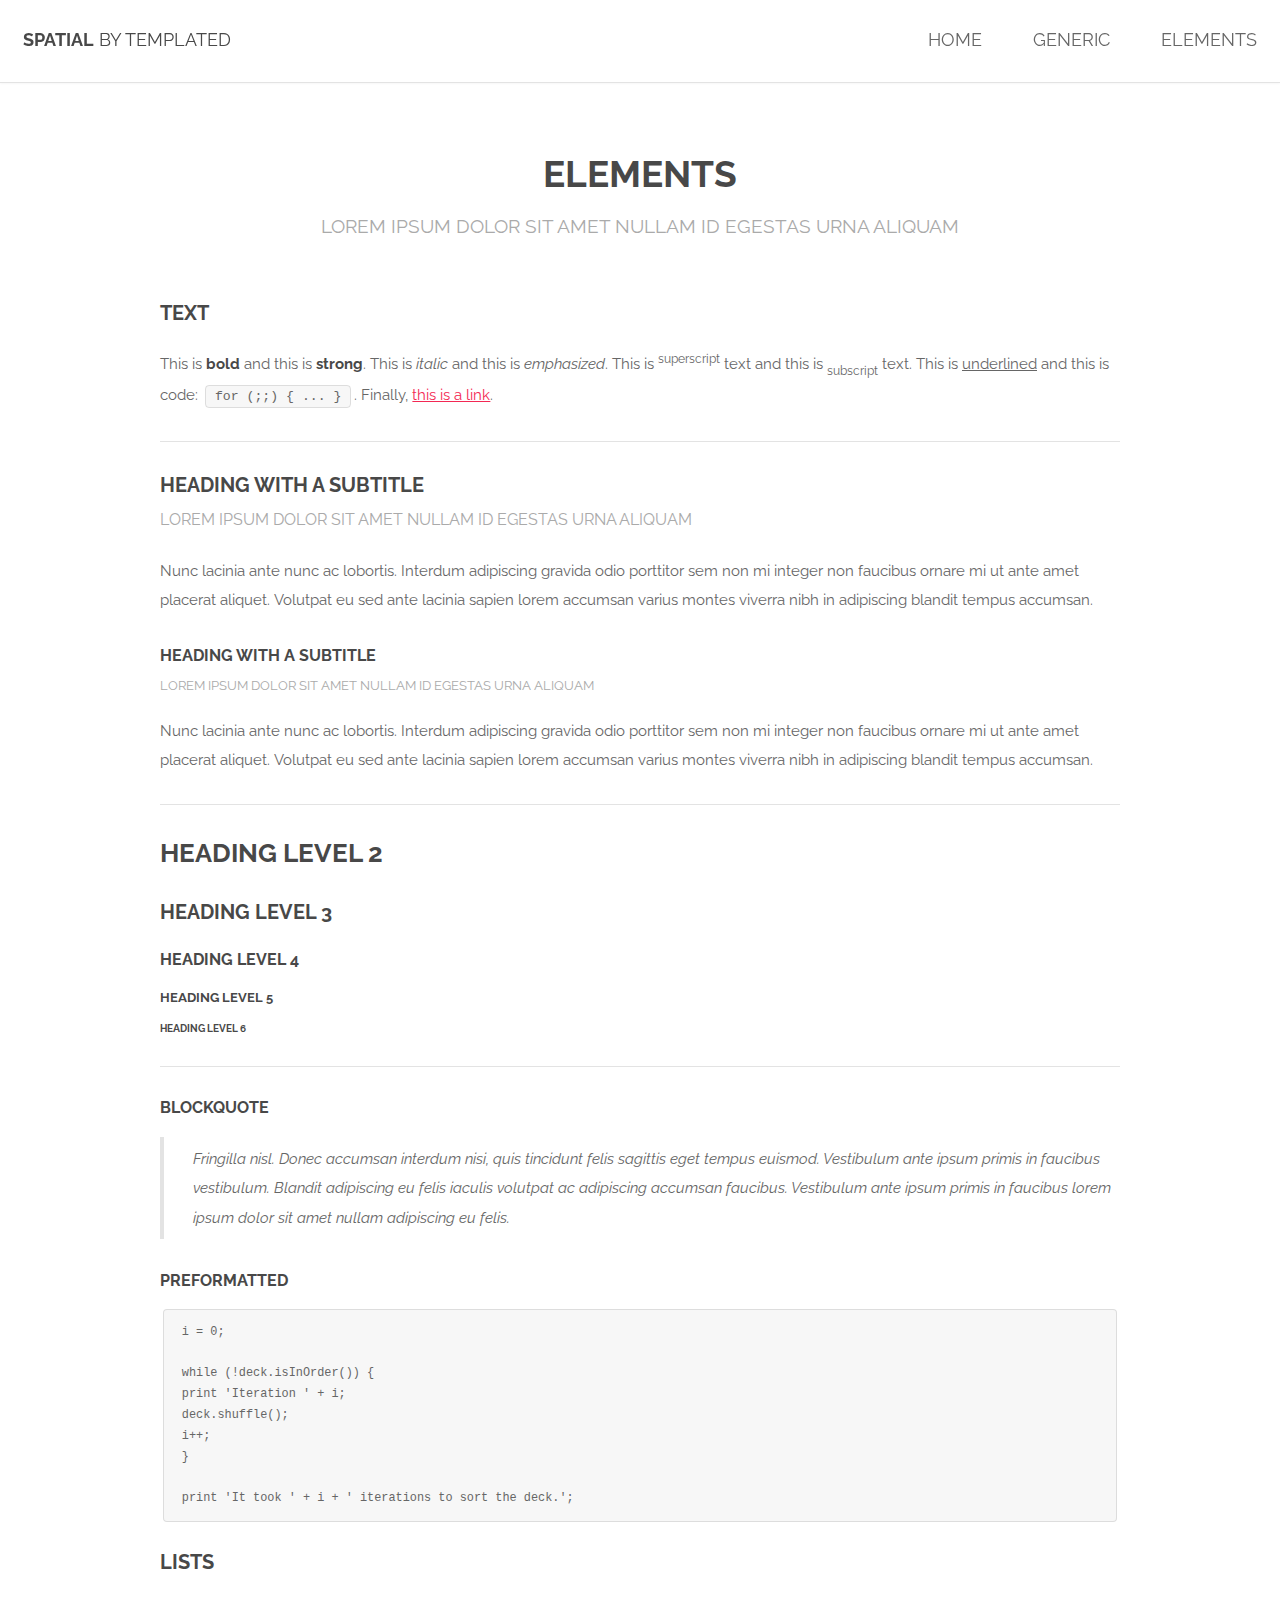
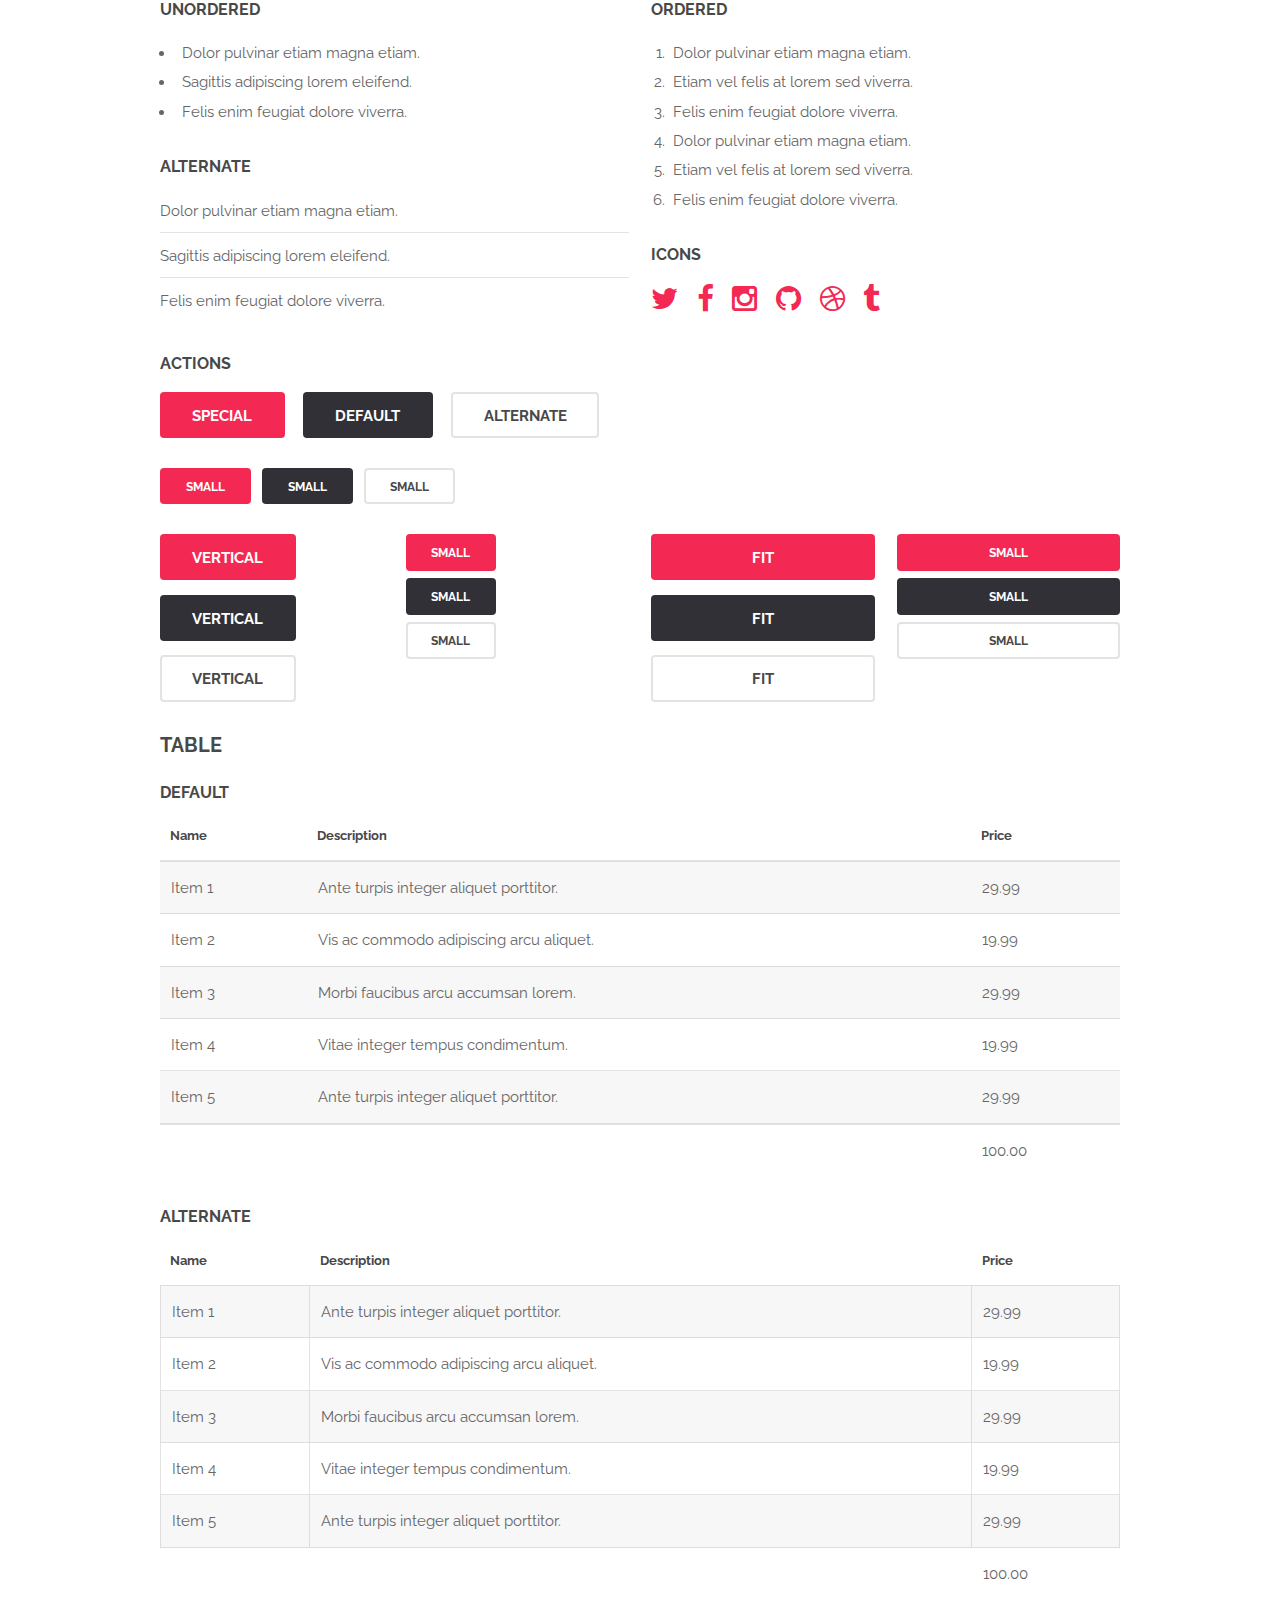
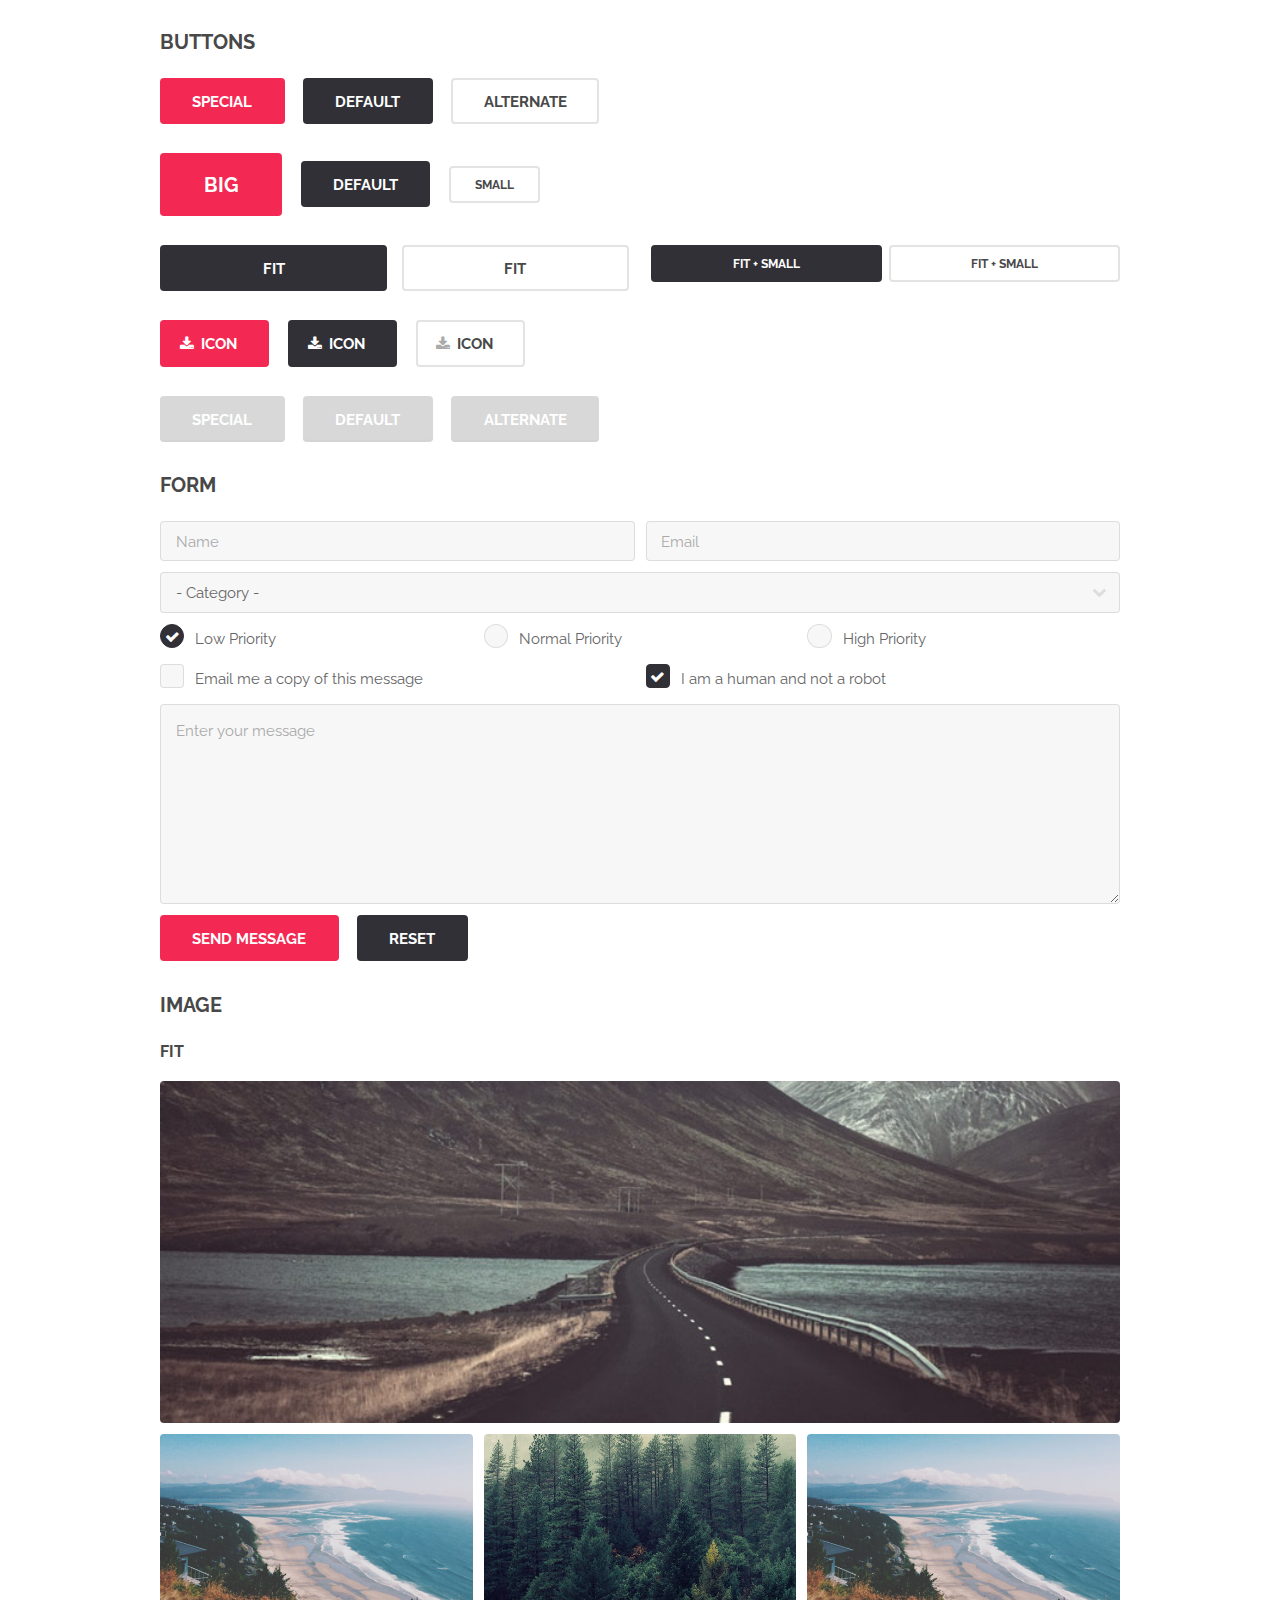
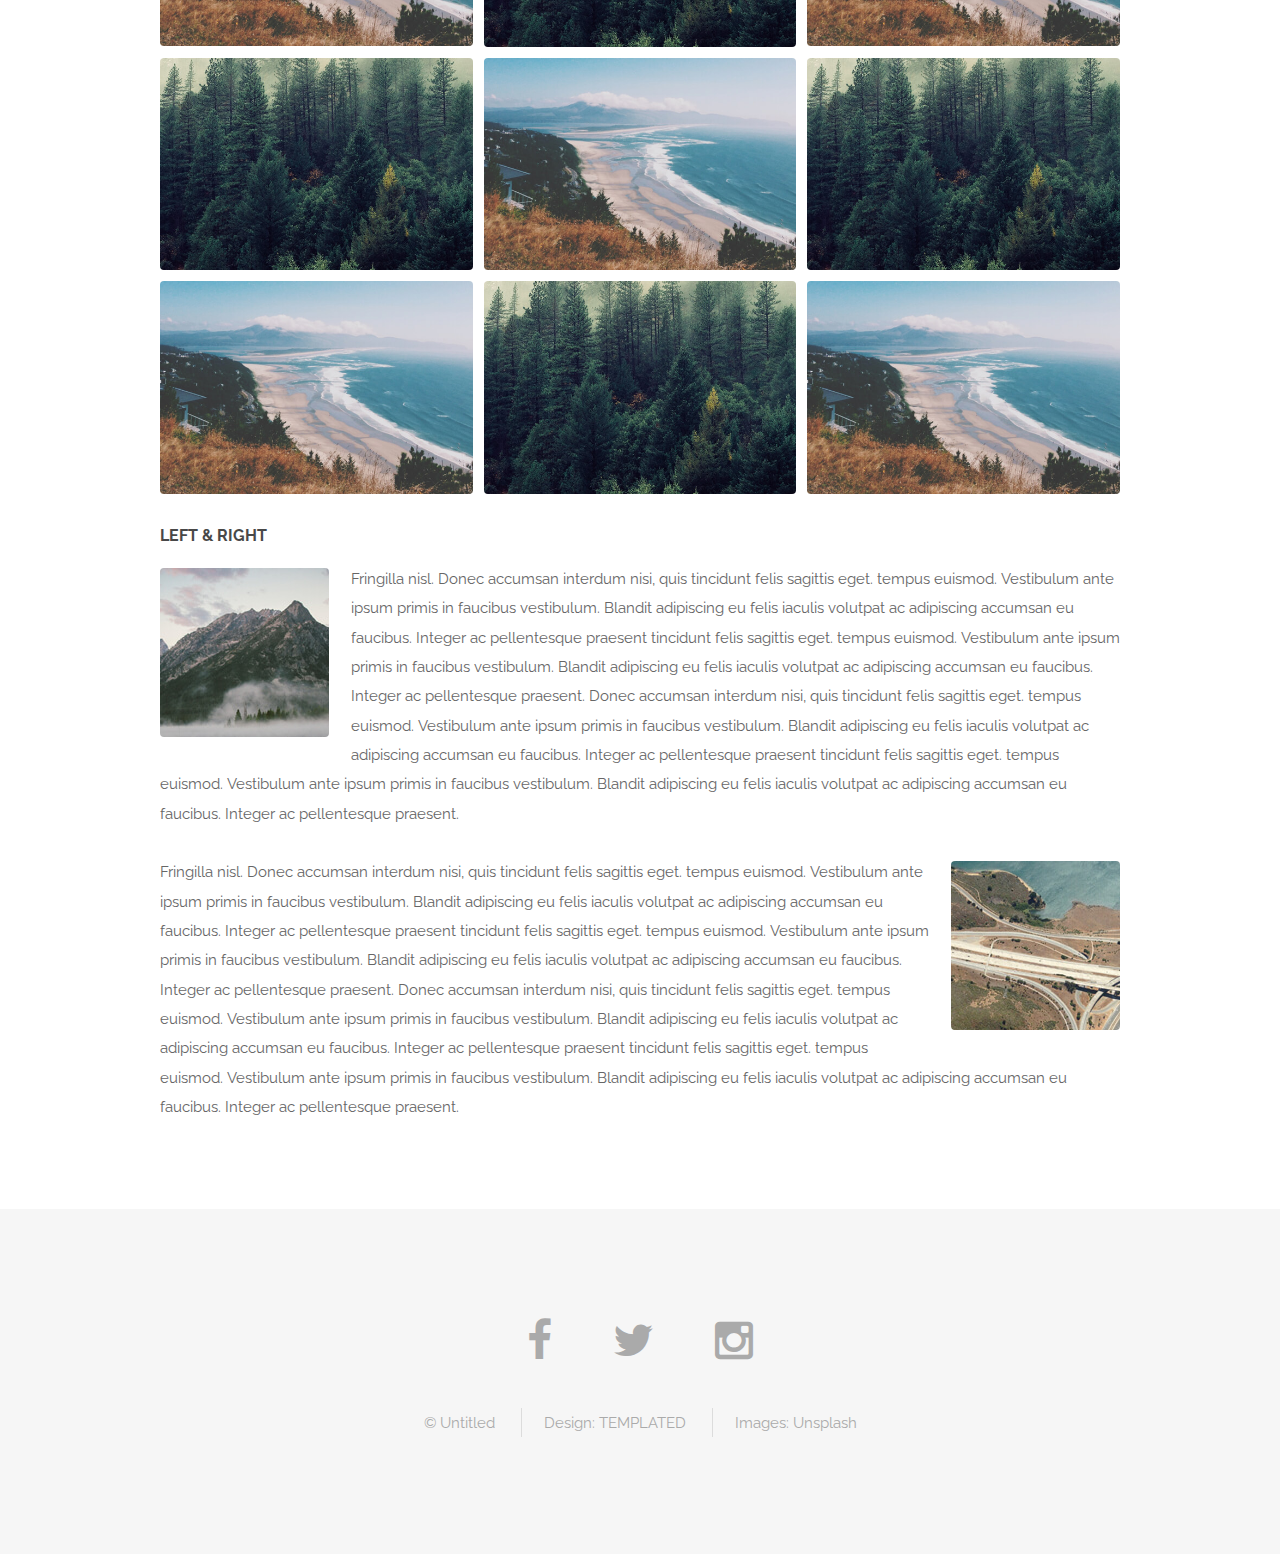
<file: elements.html>
<!DOCTYPE HTML>
<!--
	Spatial by TEMPLATED
	templated.co @templatedco
	Released for free under the Creative Commons Attribution 3.0 license (templated.co/license)
-->
<html>
	<head>
		<title>Elements - Spatial by TEMPLATED</title>
		<meta http-equiv="content-type" content="text/html; charset=utf-8" />
		<meta name="description" content="" />
		<meta name="keywords" content="" />
		<!--[if lte IE 8]><script src="js/html5shiv.js"></script><![endif]-->
		<script src="js/jquery.min.js"></script>
		<script src="js/skel.min.js"></script>
		<script src="js/skel-layers.min.js"></script>
		<script src="js/init.js"></script>
		<noscript>
			<link rel="stylesheet" href="css/skel.css" />
			<link rel="stylesheet" href="css/style.css" />
			<link rel="stylesheet" href="css/style-xlarge.css" />
		</noscript>
	</head>
	<body>

		<!-- Header -->
			<header id="header" class="skels-layers-fixed">
				<h1><strong><a href="index.html">Spatial</a></strong> by Templated</h1>
				<nav id="nav">
					<ul>
						<li><a href="index.html">Home</a></li>
						<li><a href="generic.html">Generic</a></li>
						<li><a href="elements.html">Elements</a></li>
					</ul>
				</nav>
			</header>

		<!-- Main -->
			<section id="main" class="wrapper">
				<div class="container">
					<header class="major special">
						<h2>Elements</h2>
						<p>Lorem ipsum dolor sit amet nullam id egestas urna aliquam</p>
					</header>

					<!-- Text -->
						<section>
							<h3>Text</h3>
							<p>This is <b>bold</b> and this is <strong>strong</strong>. This is <i>italic</i> and this is <em>emphasized</em>.
							This is <sup>superscript</sup> text and this is <sub>subscript</sub> text.
							This is <u>underlined</u> and this is code: <code>for (;;) { ... }</code>. Finally, <a href="#">this is a link</a>.</p>

							<hr />

							<header>
								<h3>Heading with a Subtitle</h3>
								<p>Lorem ipsum dolor sit amet nullam id egestas urna aliquam</p>
							</header>
							<p>Nunc lacinia ante nunc ac lobortis. Interdum adipiscing gravida odio porttitor sem non mi integer non faucibus ornare mi ut ante amet placerat aliquet. Volutpat eu sed ante lacinia sapien lorem accumsan varius montes viverra nibh in adipiscing blandit tempus accumsan.</p>
							<header>
								<h4>Heading with a Subtitle</h4>
								<p>Lorem ipsum dolor sit amet nullam id egestas urna aliquam</p>
							</header>
							<p>Nunc lacinia ante nunc ac lobortis. Interdum adipiscing gravida odio porttitor sem non mi integer non faucibus ornare mi ut ante amet placerat aliquet. Volutpat eu sed ante lacinia sapien lorem accumsan varius montes viverra nibh in adipiscing blandit tempus accumsan.</p>

							<hr />

							<h2>Heading Level 2</h2>
							<h3>Heading Level 3</h3>
							<h4>Heading Level 4</h4>
							<h5>Heading Level 5</h5>
							<h6>Heading Level 6</h6>

							<hr />

							<h4>Blockquote</h4>
							<blockquote>Fringilla nisl. Donec accumsan interdum nisi, quis tincidunt felis sagittis eget tempus euismod. Vestibulum ante ipsum primis in faucibus vestibulum. Blandit adipiscing eu felis iaculis volutpat ac adipiscing accumsan faucibus. Vestibulum ante ipsum primis in faucibus lorem ipsum dolor sit amet nullam adipiscing eu felis.</blockquote>

							<h4>Preformatted</h4>
							<pre><code>i = 0;

while (!deck.isInOrder()) {
print 'Iteration ' + i;
deck.shuffle();
i++;
}

print 'It took ' + i + ' iterations to sort the deck.';</code></pre>
						</section>

					<!-- Lists -->
						<section>
							<h3>Lists</h3>
							<div class="row">
								<div class="6u 12u$(xsmall)">

									<h4>Unordered</h4>
									<ul>
										<li>Dolor pulvinar etiam magna etiam.</li>
										<li>Sagittis adipiscing lorem eleifend.</li>
										<li>Felis enim feugiat dolore viverra.</li>
									</ul>

									<h4>Alternate</h4>
									<ul class="alt">
										<li>Dolor pulvinar etiam magna etiam.</li>
										<li>Sagittis adipiscing lorem eleifend.</li>
										<li>Felis enim feugiat dolore viverra.</li>
									</ul>

								</div>
								<div class="6u$ 12u$(xsmall)">

									<h4>Ordered</h4>
									<ol>
										<li>Dolor pulvinar etiam magna etiam.</li>
										<li>Etiam vel felis at lorem sed viverra.</li>
										<li>Felis enim feugiat dolore viverra.</li>
										<li>Dolor pulvinar etiam magna etiam.</li>
										<li>Etiam vel felis at lorem sed viverra.</li>
										<li>Felis enim feugiat dolore viverra.</li>
									</ol>

									<h4>Icons</h4>
									<ul class="icons">
										<li><a href="#" class="icon fa-twitter"><span class="label">Twitter</span></a></li>
										<li><a href="#" class="icon fa-facebook"><span class="label">Facebook</span></a></li>
										<li><a href="#" class="icon fa-instagram"><span class="label">Instagram</span></a></li>
										<li><a href="#" class="icon fa-github"><span class="label">Github</span></a></li>
										<li><a href="#" class="icon fa-dribbble"><span class="label">Dribbble</span></a></li>
										<li><a href="#" class="icon fa-tumblr"><span class="label">Tumblr</span></a></li>
									</ul>

								</div>
							</div>

							<h4>Actions</h4>
							<ul class="actions">
								<li><a href="#" class="button special">Special</a></li>
								<li><a href="#" class="button">Default</a></li>
								<li><a href="#" class="button alt">Alternate</a></li>
							</ul>
							<ul class="actions small">
								<li><a href="#" class="button special small">Small</a></li>
								<li><a href="#" class="button small">Small</a></li>
								<li><a href="#" class="button alt small">Small</a></li>
							</ul>
							<div class="row">
								<div class="3u 6u(small) 12u$(xsmall)">
									<ul class="actions vertical">
										<li><a href="#" class="button special">Vertical</a></li>
										<li><a href="#" class="button">Vertical</a></li>
										<li><a href="#" class="button alt">Vertical</a></li>
									</ul>
								</div>
								<div class="3u 6u$(small) 12u$(xsmall)">
									<ul class="actions vertical small">
										<li><a href="#" class="button special small">Small</a></li>
										<li><a href="#" class="button small">Small</a></li>
										<li><a href="#" class="button alt small">Small</a></li>
									</ul>
								</div>
								<div class="3u 6u(small) 12u$(xsmall)">
									<ul class="actions vertical">
										<li><a href="#" class="button special fit">Fit</a></li>
										<li><a href="#" class="button fit">Fit</a></li>
										<li><a href="#" class="button alt fit">Fit</a></li>
									</ul>
								</div>
								<div class="3u$ 6u$(small) 12u$(xsmall)">
									<ul class="actions vertical small">
										<li><a href="#" class="button special small fit">Small</a></li>
										<li><a href="#" class="button small fit">Small</a></li>
										<li><a href="#" class="button alt small fit">Small</a></li>
									</ul>
								</div>
							</div>
						</section>

					<!-- Table -->
						<section>
							<h3>Table</h3>
							<h4>Default</h4>
							<div class="table-wrapper">
								<table>
									<thead>
										<tr>
											<th>Name</th>
											<th>Description</th>
											<th>Price</th>
										</tr>
									</thead>
									<tbody>
										<tr>
											<td>Item 1</td>
											<td>Ante turpis integer aliquet porttitor.</td>
											<td>29.99</td>
										</tr>
										<tr>
											<td>Item 2</td>
											<td>Vis ac commodo adipiscing arcu aliquet.</td>
											<td>19.99</td>
										</tr>
										<tr>
											<td>Item 3</td>
											<td> Morbi faucibus arcu accumsan lorem.</td>
											<td>29.99</td>
										</tr>
										<tr>
											<td>Item 4</td>
											<td>Vitae integer tempus condimentum.</td>
											<td>19.99</td>
										</tr>
										<tr>
											<td>Item 5</td>
											<td>Ante turpis integer aliquet porttitor.</td>
											<td>29.99</td>
										</tr>
									</tbody>
									<tfoot>
										<tr>
											<td colspan="2"></td>
											<td>100.00</td>
										</tr>
									</tfoot>
								</table>
							</div>
							<h4>Alternate</h4>
							<div class="table-wrapper">
								<table class="alt">
									<thead>
										<tr>
											<th>Name</th>
											<th>Description</th>
											<th>Price</th>
										</tr>
									</thead>
									<tbody>
										<tr>
											<td>Item 1</td>
											<td>Ante turpis integer aliquet porttitor.</td>
											<td>29.99</td>
										</tr>
										<tr>
											<td>Item 2</td>
											<td>Vis ac commodo adipiscing arcu aliquet.</td>
											<td>19.99</td>
										</tr>
										<tr>
											<td>Item 3</td>
											<td> Morbi faucibus arcu accumsan lorem.</td>
											<td>29.99</td>
										</tr>
										<tr>
											<td>Item 4</td>
											<td>Vitae integer tempus condimentum.</td>
											<td>19.99</td>
										</tr>
										<tr>
											<td>Item 5</td>
											<td>Ante turpis integer aliquet porttitor.</td>
											<td>29.99</td>
										</tr>
									</tbody>
									<tfoot>
										<tr>
											<td colspan="2"></td>
											<td>100.00</td>
										</tr>
									</tfoot>
								</table>
							</div>
						</section>

					<!-- Buttons -->
						<section>
							<h3>Buttons</h3>
							<ul class="actions">
								<li><a href="#" class="button special">Special</a></li>
								<li><a href="#" class="button">Default</a></li>
								<li><a href="#" class="button alt">Alternate</a></li>
							</ul>
							<ul class="actions">
								<li><a href="#" class="button special big">Big</a></li>
								<li><a href="#" class="button">Default</a></li>
								<li><a href="#" class="button alt small">Small</a></li>
							</ul>
							<div class="row">
								<div class="6u 12u$(xsmall)">
									<ul class="actions fit">
										<li><a href="#" class="button fit">Fit</a></li>
										<li><a href="#" class="button alt fit">Fit</a></li>
									</ul>
								</div>
								<div class="6u$ 12u$(xsmall)">
									<ul class="actions fit small">
										<li><a href="#" class="button fit small">Fit + Small</a></li>
										<li><a href="#" class="button alt fit small">Fit + Small</a></li>
									</ul>
								</div>
							</div>
							<ul class="actions">
								<li><a href="#" class="button special icon fa-download">Icon</a></li>
								<li><a href="#" class="button icon fa-download">Icon</a></li>
								<li><a href="#" class="button alt icon fa-download">Icon</a></li>
							</ul>
							<ul class="actions">
								<li><span class="button special disabled">Special</span></li>
								<li><span class="button disabled">Default</span></li>
								<li><span class="button alt disabled">Alternate</span></li>
							</ul>
						</section>

					<!-- Form -->
						<section>
							<h3>Form</h3>
							<form method="post" action="#">
								<div class="row uniform 50%">
									<div class="6u 12u$(xsmall)">
										<input type="text" name="name" id="name" value="" placeholder="Name" />
									</div>
									<div class="6u$ 12u$(xsmall)">
										<input type="email" name="email" id="email" value="" placeholder="Email" />
									</div>
									<div class="12u$">
										<div class="select-wrapper">
											<select name="category" id="category">
												<option value="">- Category -</option>
												<option value="1">Manufacturing</option>
												<option value="1">Shipping</option>
												<option value="1">Administration</option>
												<option value="1">Human Resources</option>
											</select>
										</div>
									</div>
									<div class="4u 12u$(xsmall)">
										<input type="radio" id="priority-low" name="priority" checked>
										<label for="priority-low">Low Priority</label>
									</div>
									<div class="4u 12u$(xsmall)">
										<input type="radio" id="priority-normal" name="priority">
										<label for="priority-normal">Normal Priority</label>
									</div>
									<div class="4u$ 12u$(xsmall)">
										<input type="radio" id="priority-high" name="priority">
										<label for="priority-high">High Priority</label>
									</div>
									<div class="6u 12u$(small)">
										<input type="checkbox" id="copy" name="copy">
										<label for="copy">Email me a copy of this message</label>
									</div>
									<div class="6u$ 12u$(small)">
										<input type="checkbox" id="human" name="human" checked>
										<label for="human">I am a human and not a robot</label>
									</div>
									<div class="12u$">
										<textarea name="message" id="message" placeholder="Enter your message" rows="6"></textarea>
									</div>
									<div class="12u$">
										<ul class="actions">
											<li><input type="submit" value="Send Message" class="special" /></li>
											<li><input type="reset" value="Reset" /></li>
										</ul>
									</div>
								</div>
							</form>
						</section>

					<!-- Image -->
						<section>
							<h3>Image</h3>
							<h4>Fit</h4>
							<div class="box alt">
								<div class="row 50% uniform">
									<div class="12u$"><span class="image fit"><img src="images/pic01.jpg" alt="" /></span></div>
									<div class="4u"><span class="image fit"><img src="images/pic02.jpg" alt="" /></span></div>
									<div class="4u"><span class="image fit"><img src="images/pic03.jpg" alt="" /></span></div>
									<div class="4u$"><span class="image fit"><img src="images/pic02.jpg" alt="" /></span></div>
									<div class="4u"><span class="image fit"><img src="images/pic03.jpg" alt="" /></span></div>
									<div class="4u"><span class="image fit"><img src="images/pic02.jpg" alt="" /></span></div>
									<div class="4u$"><span class="image fit"><img src="images/pic03.jpg" alt="" /></span></div>
									<div class="4u"><span class="image fit"><img src="images/pic02.jpg" alt="" /></span></div>
									<div class="4u"><span class="image fit"><img src="images/pic03.jpg" alt="" /></span></div>
									<div class="4u$"><span class="image fit"><img src="images/pic02.jpg" alt="" /></span></div>
								</div>
							</div>

							<h4>Left &amp; Right</h4>
							<p><span class="image left"><img src="images/pic04.jpg" alt="" /></span>Fringilla nisl. Donec accumsan interdum nisi, quis tincidunt felis sagittis eget. tempus euismod. Vestibulum ante ipsum primis in faucibus vestibulum. Blandit adipiscing eu felis iaculis volutpat ac adipiscing accumsan eu faucibus. Integer ac pellentesque praesent tincidunt felis sagittis eget. tempus euismod. Vestibulum ante ipsum primis in faucibus vestibulum. Blandit adipiscing eu felis iaculis volutpat ac adipiscing accumsan eu faucibus. Integer ac pellentesque praesent. Donec accumsan interdum nisi, quis tincidunt felis sagittis eget. tempus euismod. Vestibulum ante ipsum primis in faucibus vestibulum. Blandit adipiscing eu felis iaculis volutpat ac adipiscing accumsan eu faucibus. Integer ac pellentesque praesent tincidunt felis sagittis eget. tempus euismod. Vestibulum ante ipsum primis in faucibus vestibulum. Blandit adipiscing eu felis iaculis volutpat ac adipiscing accumsan eu faucibus. Integer ac pellentesque praesent.</p>
							<p><span class="image right"><img src="images/pic05.jpg" alt="" /></span>Fringilla nisl. Donec accumsan interdum nisi, quis tincidunt felis sagittis eget. tempus euismod. Vestibulum ante ipsum primis in faucibus vestibulum. Blandit adipiscing eu felis iaculis volutpat ac adipiscing accumsan eu faucibus. Integer ac pellentesque praesent tincidunt felis sagittis eget. tempus euismod. Vestibulum ante ipsum primis in faucibus vestibulum. Blandit adipiscing eu felis iaculis volutpat ac adipiscing accumsan eu faucibus. Integer ac pellentesque praesent. Donec accumsan interdum nisi, quis tincidunt felis sagittis eget. tempus euismod. Vestibulum ante ipsum primis in faucibus vestibulum. Blandit adipiscing eu felis iaculis volutpat ac adipiscing accumsan eu faucibus. Integer ac pellentesque praesent tincidunt felis sagittis eget. tempus euismod. Vestibulum ante ipsum primis in faucibus vestibulum. Blandit adipiscing eu felis iaculis volutpat ac adipiscing accumsan eu faucibus. Integer ac pellentesque praesent.</p>
						</section>

				</div>
			</section>

		<!-- Footer -->
			<footer id="footer">
				<div class="container">
					<ul class="icons">
						<li><a href="#" class="icon fa-facebook"></a></li>
						<li><a href="#" class="icon fa-twitter"></a></li>
						<li><a href="#" class="icon fa-instagram"></a></li>
					</ul>
					<ul class="copyright">
						<li>&copy; Untitled</li>
						<li>Design: <a href="http://templated.co">TEMPLATED</a></li>
						<li>Images: <a href="http://unsplash.com">Unsplash</a></li>
					</ul>
				</div>
			</footer>

	</body>
</html>
</file>
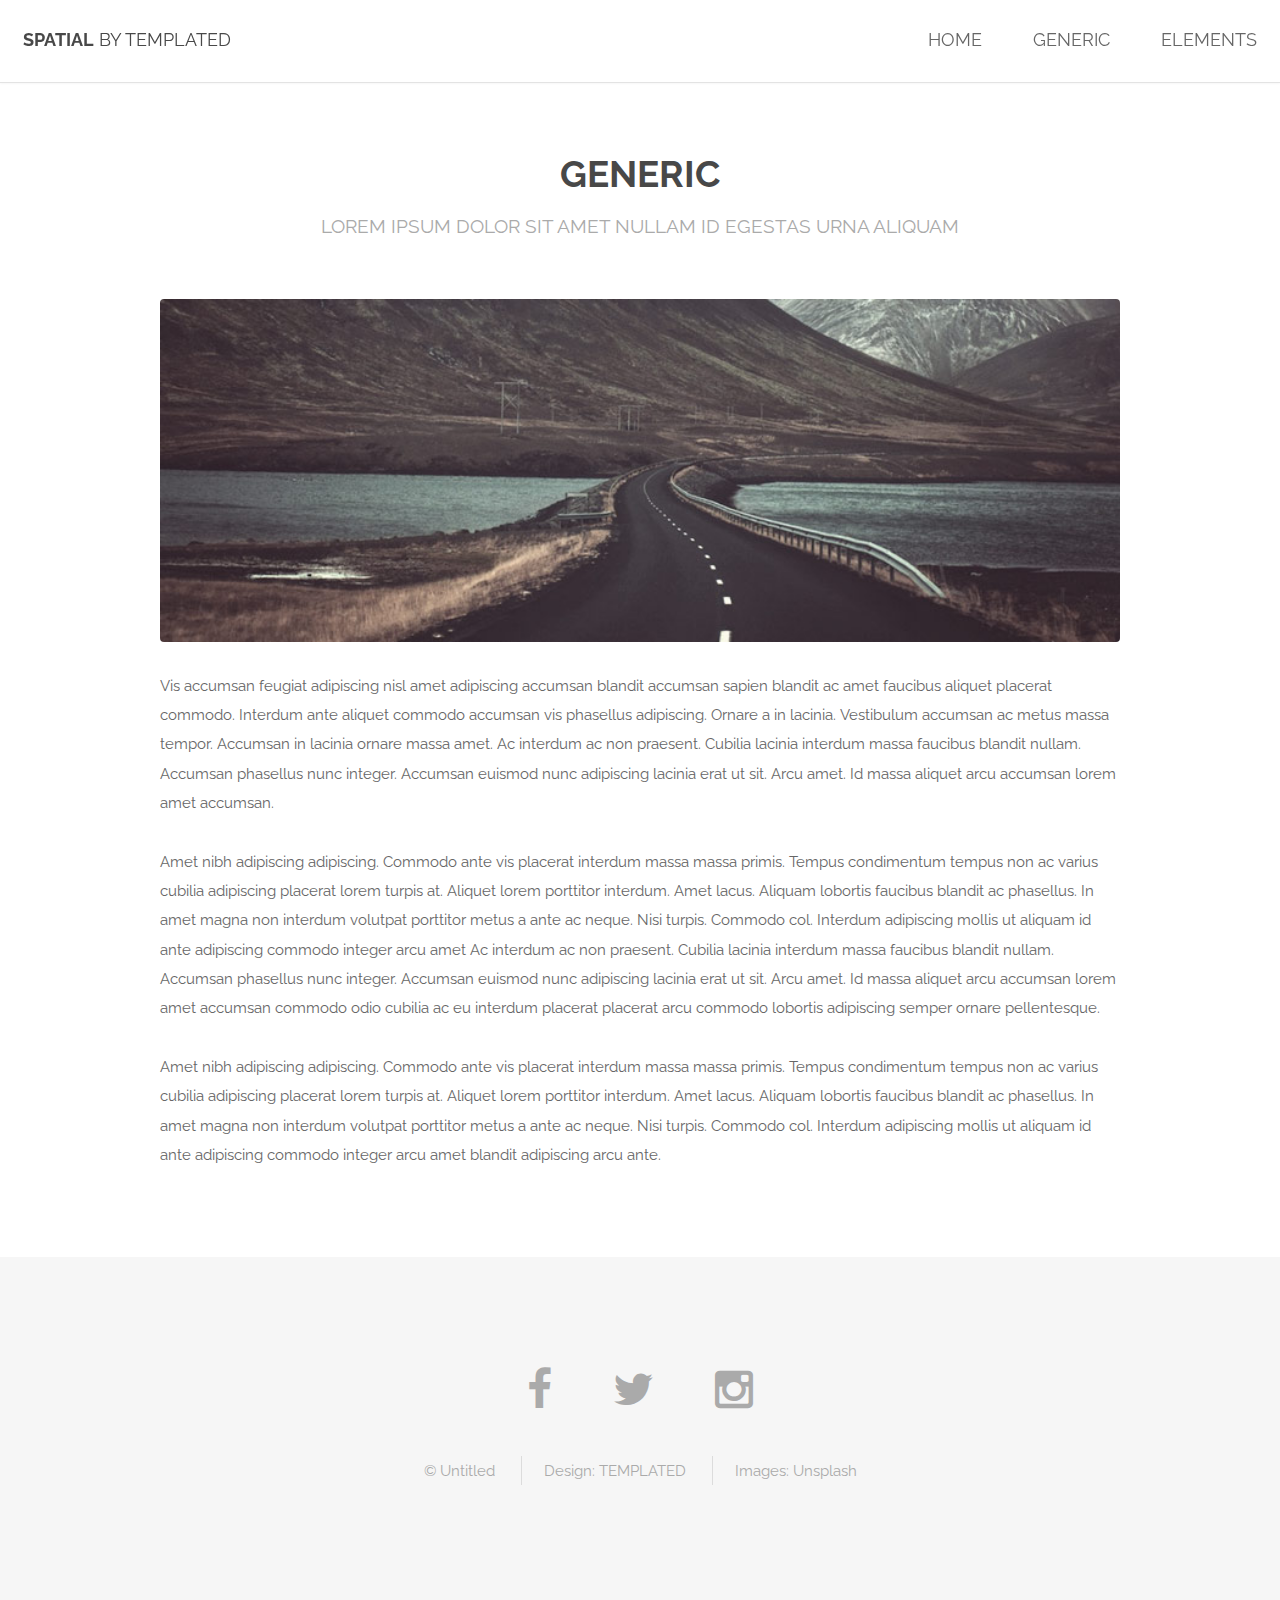
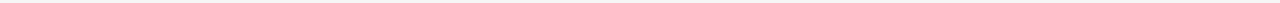
<file: generic.html>
<!DOCTYPE HTML>
<!--
	Spatial by TEMPLATED
	templated.co @templatedco
	Released for free under the Creative Commons Attribution 3.0 license (templated.co/license)
-->
<html>
	<head>
		<title>Generic - Spatial by TEMPLATED</title>
		<meta http-equiv="content-type" content="text/html; charset=utf-8" />
		<meta name="description" content="" />
		<meta name="keywords" content="" />
		<!--[if lte IE 8]><script src="js/html5shiv.js"></script><![endif]-->
		<script src="js/jquery.min.js"></script>
		<script src="js/skel.min.js"></script>
		<script src="js/skel-layers.min.js"></script>
		<script src="js/init.js"></script>
		<noscript>
			<link rel="stylesheet" href="css/skel.css" />
			<link rel="stylesheet" href="css/style.css" />
			<link rel="stylesheet" href="css/style-xlarge.css" />
		</noscript>
	</head>
	<body>

		<!-- Header -->
			<header id="header">
				<h1><strong><a href="index.html">Spatial</a></strong> by Templated</h1>
				<nav id="nav">
					<ul>
						<li><a href="index.html">Home</a></li>
						<li><a href="generic.html">Generic</a></li>
						<li><a href="elements.html">Elements</a></li>
					</ul>
				</nav>
			</header>

		<!-- Main -->
			<section id="main" class="wrapper">
				<div class="container">

					<header class="major special">
						<h2>Generic</h2>
						<p>Lorem ipsum dolor sit amet nullam id egestas urna aliquam</p>
					</header>

					<a href="#" class="image fit"><img src="images/pic01.jpg" alt="" /></a>
					<p>Vis accumsan feugiat adipiscing nisl amet adipiscing accumsan blandit accumsan sapien blandit ac amet faucibus aliquet placerat commodo. Interdum ante aliquet commodo accumsan vis phasellus adipiscing. Ornare a in lacinia. Vestibulum accumsan ac metus massa tempor. Accumsan in lacinia ornare massa amet. Ac interdum ac non praesent. Cubilia lacinia interdum massa faucibus blandit nullam. Accumsan phasellus nunc integer. Accumsan euismod nunc adipiscing lacinia erat ut sit. Arcu amet. Id massa aliquet arcu accumsan lorem amet accumsan.</p>
					<p>Amet nibh adipiscing adipiscing. Commodo ante vis placerat interdum massa massa primis. Tempus condimentum tempus non ac varius cubilia adipiscing placerat lorem turpis at. Aliquet lorem porttitor interdum. Amet lacus. Aliquam lobortis faucibus blandit ac phasellus. In amet magna non interdum volutpat porttitor metus a ante ac neque. Nisi turpis. Commodo col. Interdum adipiscing mollis ut aliquam id ante adipiscing commodo integer arcu amet Ac interdum ac non praesent. Cubilia lacinia interdum massa faucibus blandit nullam. Accumsan phasellus nunc integer. Accumsan euismod nunc adipiscing lacinia erat ut sit. Arcu amet. Id massa aliquet arcu accumsan lorem amet accumsan commodo odio cubilia ac eu interdum placerat placerat arcu commodo lobortis adipiscing semper ornare pellentesque.</p>
					<p>Amet nibh adipiscing adipiscing. Commodo ante vis placerat interdum massa massa primis. Tempus condimentum tempus non ac varius cubilia adipiscing placerat lorem turpis at. Aliquet lorem porttitor interdum. Amet lacus. Aliquam lobortis faucibus blandit ac phasellus. In amet magna non interdum volutpat porttitor metus a ante ac neque. Nisi turpis. Commodo col. Interdum adipiscing mollis ut aliquam id ante adipiscing commodo integer arcu amet blandit adipiscing arcu ante.</p>

				</div>
			</section>

		<!-- Footer -->
			<footer id="footer">
				<div class="container">
					<ul class="icons">
						<li><a href="#" class="icon fa-facebook"></a></li>
						<li><a href="#" class="icon fa-twitter"></a></li>
						<li><a href="#" class="icon fa-instagram"></a></li>
					</ul>
					<ul class="copyright">
						<li>&copy; Untitled</li>
						<li>Design: <a href="http://templated.co">TEMPLATED</a></li>
						<li>Images: <a href="http://unsplash.com">Unsplash</a></li>
					</ul>
				</div>
			</footer>

	</body>
</html>
</file>
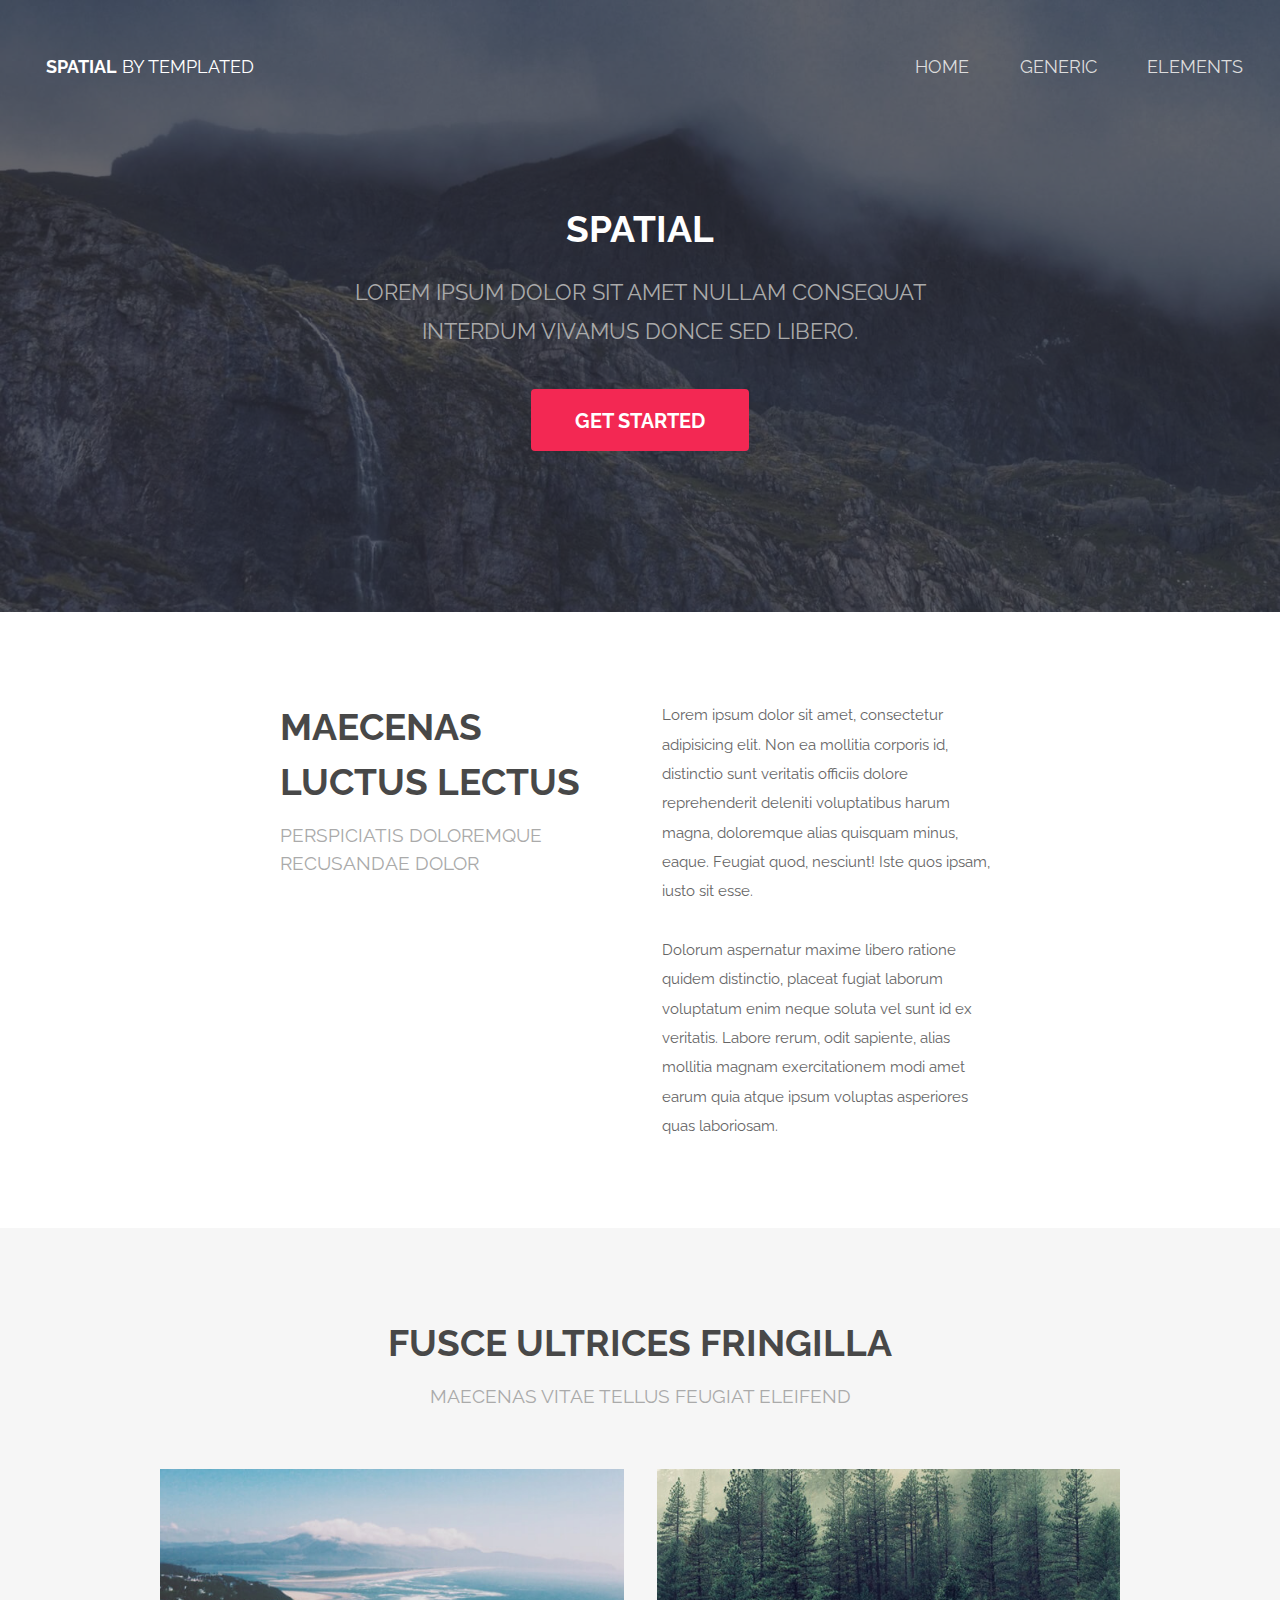
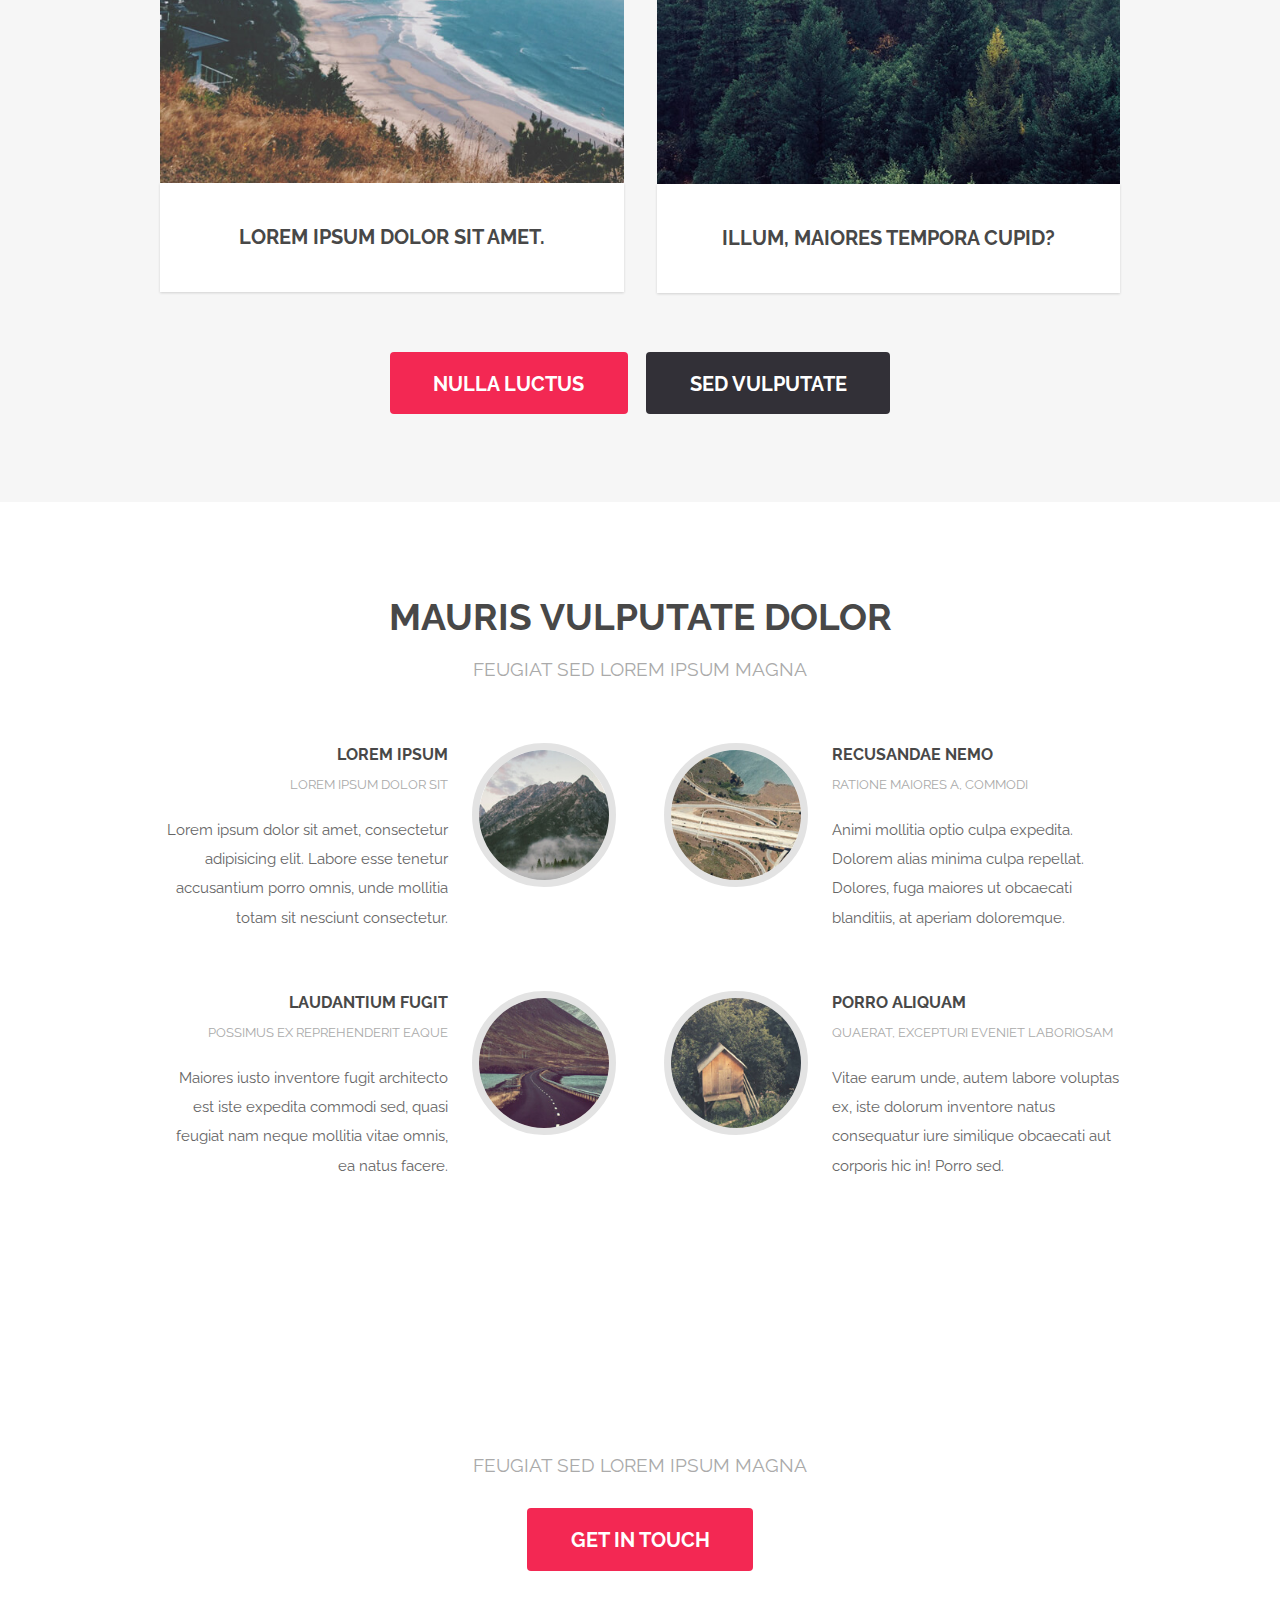
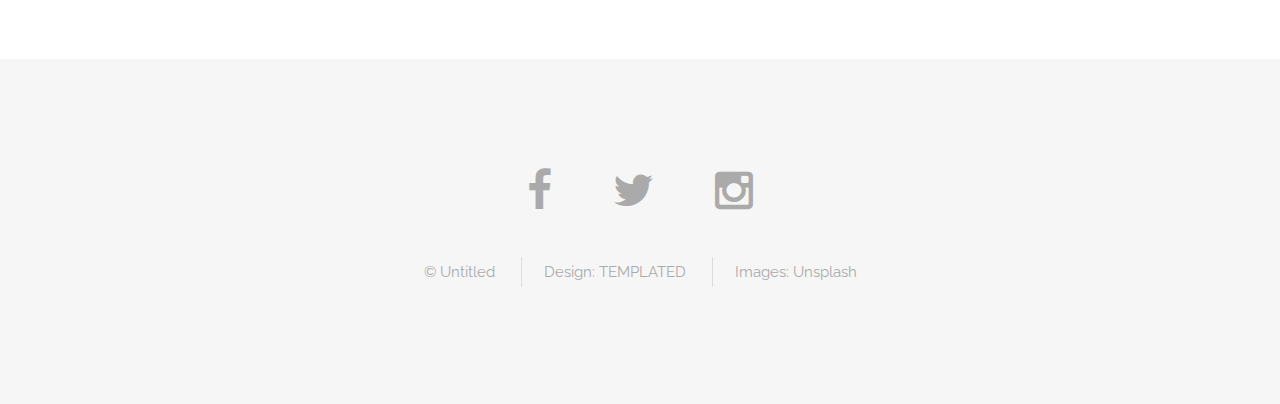
<file: index copy.html>
<!DOCTYPE HTML>
<!--
	Spatial by TEMPLATED
	templated.co @templatedco
	Released for free under the Creative Commons Attribution 3.0 license (templated.co/license)
-->
<html>
	<head>
		<title>Spatial by TEMPLATED</title>
		<meta http-equiv="content-type" content="text/html; charset=utf-8" />
		<meta name="description" content="" />
		<meta name="keywords" content="" />
		<!--[if lte IE 8]><script src="js/html5shiv.js"></script><![endif]-->
		<script src="js/jquery.min.js"></script>
		<script src="js/skel.min.js"></script>
		<script src="js/skel-layers.min.js"></script>
		<script src="js/init.js"></script>
		<noscript>
			<link rel="stylesheet" href="css/skel.css" />
			<link rel="stylesheet" href="css/style.css" />
			<link rel="stylesheet" href="css/style-xlarge.css" />
		</noscript>
	</head>
	<body class="landing">

		<!-- Header -->
			<header id="header" class="alt">
				<h1><strong><a href="index.html">Spatial</a></strong> by Templated</h1>
				<nav id="nav">
					<ul>
						<li><a href="index.html">Home</a></li>
						<li><a href="generic.html">Generic</a></li>
						<li><a href="elements.html">Elements</a></li>
					</ul>
				</nav>
			</header>

		<!-- Banner -->
			<section id="banner">
				<h2>Spatial</h2>
				<p>Lorem ipsum dolor sit amet nullam consequat <br /> interdum vivamus donce sed libero.</p>
				<ul class="actions">
					<li><a href="#" class="button special big">Get Started</a></li>
				</ul>
			</section>

			<!-- One -->
				<section id="one" class="wrapper style1">
					<div class="container 75%">
						<div class="row 200%">
							<div class="6u 12u$(medium)">
								<header class="major">
									<h2>Maecenas luctus lectus</h2>
									<p>Perspiciatis doloremque recusandae dolor</p>
								</header>
							</div>
							<div class="6u$ 12u$(medium)">
								<p>Lorem ipsum dolor sit amet, consectetur adipisicing elit. Non ea mollitia corporis id, distinctio sunt veritatis officiis dolore reprehenderit deleniti voluptatibus harum magna, doloremque alias quisquam minus, eaque. Feugiat quod, nesciunt! Iste quos ipsam, iusto sit esse.</p>
								<p>Dolorum aspernatur maxime libero ratione quidem distinctio, placeat fugiat laborum voluptatum enim neque soluta vel sunt id ex veritatis. Labore rerum, odit sapiente, alias mollitia magnam exercitationem modi amet earum quia atque ipsum voluptas asperiores quas laboriosam.</p>
							</div>
						</div>
					</div>
				</section>

			<!-- Two -->
				<section id="two" class="wrapper style2 special">
					<div class="container">
						<header class="major">
							<h2>Fusce ultrices fringilla</h2>
							<p>Maecenas vitae tellus feugiat eleifend</p>
						</header>
						<div class="row 150%">
							<div class="6u 12u$(xsmall)">
								<div class="image fit captioned">
									<img src="images/pic02.jpg" alt="" />
									<h3>Lorem ipsum dolor sit amet.</h3>
								</div>
							</div>
							<div class="6u$ 12u$(xsmall)">
								<div class="image fit captioned">
									<img src="images/pic03.jpg" alt="" />
									<h3>Illum, maiores tempora cupid?</h3>
								</div>
							</div>
						</div>
						<ul class="actions">
							<li><a href="#" class="button special big">Nulla luctus</a></li>
							<li><a href="#" class="button big">Sed vulputate</a></li>
						</ul>
					</div>
				</section>

			<!-- Three -->
				<section id="three" class="wrapper style1">
					<div class="container">
						<header class="major special">
							<h2>Mauris vulputate dolor</h2>
							<p>Feugiat sed lorem ipsum magna</p>
						</header>
						<div class="feature-grid">
							<div class="feature">
								<div class="image rounded"><img src="images/pic04.jpg" alt="" /></div>
								<div class="content">
									<header>
										<h4>Lorem ipsum</h4>
										<p>Lorem ipsum dolor sit</p>
									</header>
									<p>Lorem ipsum dolor sit amet, consectetur adipisicing elit. Labore esse tenetur accusantium porro omnis, unde mollitia totam sit nesciunt consectetur.</p>
								</div>
							</div>
							<div class="feature">
								<div class="image rounded"><img src="images/pic05.jpg" alt="" /></div>
								<div class="content">
									<header>
										<h4>Recusandae nemo</h4>
										<p>Ratione maiores a, commodi</p>
									</header>
									<p>Animi mollitia optio culpa expedita. Dolorem alias minima culpa repellat. Dolores, fuga maiores ut obcaecati blanditiis, at aperiam doloremque.</p>
								</div>
							</div>
							<div class="feature">
								<div class="image rounded"><img src="images/pic06.jpg" alt="" /></div>
								<div class="content">
									<header>
										<h4>Laudantium fugit</h4>
										<p>Possimus ex reprehenderit eaque</p>
									</header>
									<p>Maiores iusto inventore fugit architecto est iste expedita commodi sed, quasi feugiat nam neque mollitia vitae omnis, ea natus facere.</p>
								</div>
							</div>
							<div class="feature">
								<div class="image rounded"><img src="images/pic07.jpg" alt="" /></div>
								<div class="content">
									<header>
										<h4>Porro aliquam</h4>
										<p>Quaerat, excepturi eveniet laboriosam</p>
									</header>
									<p>Vitae earum unde, autem labore voluptas ex, iste dolorum inventore natus consequatur iure similique obcaecati aut corporis hic in! Porro sed.</p>
								</div>
							</div>
						</div>
					</div>
				</section>

			<!-- Four -->
				<section id="four" class="wrapper style3 special">
					<div class="container">
						<header class="major">
							<h2>Aenean elementum ligula</h2>
							<p>Feugiat sed lorem ipsum magna</p>
						</header>
						<ul class="actions">
							<li><a href="#" class="button special big">Get in touch</a></li>
						</ul>
					</div>
				</section>

		<!-- Footer -->
			<footer id="footer">
				<div class="container">
					<ul class="icons">
						<li><a href="#" class="icon fa-facebook"></a></li>
						<li><a href="#" class="icon fa-twitter"></a></li>
						<li><a href="#" class="icon fa-instagram"></a></li>
					</ul>
					<ul class="copyright">
						<li>&copy; Untitled</li>
						<li>Design: <a href="http://templated.co">TEMPLATED</a></li>
						<li>Images: <a href="http://unsplash.com">Unsplash</a></li>
					</ul>
				</div>
			</footer>

	</body>
</html>
</file>
<file: css/style-xlarge.css>
/*
	Spatial by TEMPLATED
	templated.co @templatedco
	Released for free under the Creative Commons Attribution 3.0 license (templated.co/license)
*/

/* Basic */

	body, input, select, textarea {
		font-size: 11pt;
	}
</file>
<file: css/skel.css>
/* skel-baseline v2.0.3 | (c) n33 | getskel.com | MIT licensed */

/* Resets (http://meyerweb.com/eric/tools/css/reset/ | v2.0 | 20110126 | License: none (public domain)) */

	html,body,div,span,applet,object,iframe,h1,h2,h3,h4,h5,h6,p,blockquote,pre,a,abbr,acronym,address,big,cite,code,del,dfn,em,img,ins,kbd,q,s,samp,small,strike,strong,sub,sup,tt,var,b,u,i,center,dl,dt,dd,ol,ul,li,fieldset,form,label,legend,table,caption,tbody,tfoot,thead,tr,th,td,article,aside,canvas,details,embed,figure,figcaption,footer,header,hgroup,menu,nav,output,ruby,section,summary,time,mark,audio,video{margin:0;padding:0;border:0;font-size:100%;font:inherit;vertical-align:baseline;}article,aside,details,figcaption,figure,footer,header,hgroup,menu,nav,section{display:block;}body{line-height:1;}ol,ul{list-style:none;}blockquote,q{quotes:none;}blockquote:before,blockquote:after,q:before,q:after{content:'';content:none;}table{border-collapse:collapse;border-spacing:0;}body{-webkit-text-size-adjust:none}

/* Box Model */

	*, *:before, *:after {
		-moz-box-sizing: border-box;
		-webkit-box-sizing: border-box;
		box-sizing: border-box;
	}

/* Container */

	.container {
		margin-left: auto;
		margin-right: auto;

		/* width: (containers) */
		width: 1200px;
	}

	/* Modifiers */

		/* 125% */
			.container.\31 25\25 {
				width: 100%;

				/* max-width: (containers * 1.25) */
				max-width: 1500px;

				/* min-width: (containers) */
				min-width: 1200px;
			}

		/* 75% */
			.container.\37 5\25 {

				/* width: (containers * 0.75) */
				width: 900px;

			}

		/* 50% */
			.container.\35 0\25 {

				/* width: (containers * 0.50) */
				width: 600px;

			}

		/* 25% */
			.container.\32 5\25 {

				/* width: (containers * 0.25) */
				width: 300px;

			}

/* Grid */

	.row {
		border-bottom: solid 1px transparent;
	}

	.row > * {
		float: left;
	}

	.row:after, .row:before {
		content: '';
		display: block;
		clear: both;
		height: 0;
	}

	.row.uniform > * > :first-child {
		margin-top: 0;
	}

	.row.uniform > * > :last-child {
		margin-bottom: 0;
	}

	/* Gutters */

		/* Normal */

			.row > * {
				/* padding: (gutters.horizontal) 0 0 (gutters.vertical) */
				padding: 0 0 0 2em;
			}

			.row {
				/* margin: -(gutters.horizontal) 0 -1px -(gutters.vertical) */
				margin: 0 0 -1px -2em;
			}

			.row.uniform > * {
				/* padding: (gutters.vertical) 0 0 (gutters.vertical) */
				padding: 2em 0 0 2em;
			}

			.row.uniform {
				/* margin: -(gutters.vertical) 0 -1px -(gutters.vertical) */
				margin: -2em 0 -1px -2em;
			}

		/* 200% */

			.row.\32 00\25 > * {
				/* padding: (gutters.horizontal) 0 0 (gutters.vertical) */
				padding: 0 0 0 4em;
			}

			.row.\32 00\25 {
				/* margin: -(gutters.horizontal) 0 -1px -(gutters.vertical) */
				margin: 0 0 -1px -4em;
			}

			.row.uniform.\32 00\25 > * {
				/* padding: (gutters.vertical) 0 0 (gutters.vertical) */
				padding: 4em 0 0 4em;
			}

			.row.uniform.\32 00\25 {
				/* margin: -(gutters.vertical) 0 -1px -(gutters.vertical) */
				margin: -4em 0 -1px -4em;
			}

		/* 150% */

			.row.\31 50\25 > * {
				/* padding: (gutters.horizontal) 0 0 (gutters.vertical) */
				padding: 0 0 0 1.5em;
			}

			.row.\31 50\25 {
				/* margin: -(gutters.horizontal) 0 -1px -(gutters.vertical) */
				margin: 0 0 -1px -1.5em;
			}

			.row.uniform.\31 50\25 > * {
				/* padding: (gutters.vertical) 0 0 (gutters.vertical) */
				padding: 1.5em 0 0 1.5em;
			}

			.row.uniform.\31 50\25 {
				/* margin: -(gutters.vertical) 0 -1px -(gutters.vertical) */
				margin: -1.5em 0 -1px -1.5em;
			}

		/* 50% */

			.row.\35 0\25 > * {
				/* padding: (gutters.horizontal) 0 0 (gutters.vertical) */
				padding: 0 0 0 1em;
			}

			.row.\35 0\25 {
				/* margin: -(gutters.horizontal) 0 -1px -(gutters.vertical) */
				margin: 0 0 -1px -1em;
			}

			.row.uniform.\35 0\25 > * {
				/* padding: (gutters.vertical) 0 0 (gutters.vertical) */
				padding: 1em 0 0 1em;
			}

			.row.uniform.\35 0\25 {
				/* margin: -(gutters.vertical) 0 -1px -(gutters.vertical) */
				margin: -1em 0 -1px -1em;
			}

		/* 25% */

			.row.\32 5\25 > * {
				/* padding: (gutters.horizontal) 0 0 (gutters.vertical) */
				padding: 0 0 0 0.5em;
			}

			.row.\32 5\25 {
				/* margin: -(gutters.horizontal) 0 -1px -(gutters.vertical) */
				margin: 0 0 -1px -0.5em;
			}

			.row.uniform.\32 5\25 > * {
				/* padding: (gutters.vertical) 0 0 (gutters.vertical) */
				padding: 0.5em 0 0 0.5em;
			}

			.row.uniform.\32 5\25 {
				/* margin: -(gutters.vertical) 0 -1px -(gutters.vertical) */
				margin: -0.5em 0 -1px -0.5em;
			}

		/* 0% */

			.row.\30 \25 > * {
				padding: 0;
			}

			.row.\30 \25 {
				margin: 0 0 -1px 0;
			}

	/* Cells */

		.\31 2u, .\31 2u\24 { width: 100%; clear: none; margin-left: 0; }
		.\31 1u, .\31 1u\24 { width: 91.6666666667%; clear: none; margin-left: 0; }
		.\31 0u, .\31 0u\24 { width: 83.3333333333%; clear: none; margin-left: 0; }
		.\39 u, .\39 u\24 { width: 75%; clear: none; margin-left: 0; }
		.\38 u, .\38 u\24 { width: 66.6666666667%; clear: none; margin-left: 0; }
		.\37 u, .\37 u\24 { width: 58.3333333333%; clear: none; margin-left: 0; }
		.\36 u, .\36 u\24 { width: 50%; clear: none; margin-left: 0; }
		.\35 u, .\35 u\24 { width: 41.6666666667%; clear: none; margin-left: 0; }
		.\34 u, .\34 u\24 { width: 33.3333333333%; clear: none; margin-left: 0; }
		.\33 u, .\33 u\24 { width: 25%; clear: none; margin-left: 0; }
		.\32 u, .\32 u\24 { width: 16.6666666667%; clear: none; margin-left: 0; }
		.\31 u, .\31 u\24 { width: 8.3333333333%; clear: none; margin-left: 0; }

		.\31 2u\24 + *,
		.\31 1u\24 + *,
		.\31 0u\24 + *,
		.\39 u\24 + *,
		.\38 u\24 + *,
		.\37 u\24 + *,
		.\36 u\24 + *,
		.\35 u\24 + *,
		.\34 u\24 + *,
		.\33 u\24 + *,
		.\32 u\24 + *,
		.\31 u\24 + * {
			clear: left;
		}

		.\-11u { margin-left: 91.6666666667% }
		.\-10u { margin-left: 83.3333333333% }
		.\-9u { margin-left: 75% }
		.\-8u { margin-left: 66.6666666667% }
		.\-7u { margin-left: 58.3333333333% }
		.\-6u { margin-left: 50% }
		.\-5u { margin-left: 41.6666666667% }
		.\-4u { margin-left: 33.3333333333% }
		.\-3u { margin-left: 25% }
		.\-2u { margin-left: 16.6666666667% }
		.\-1u { margin-left: 8.3333333333% }
</file>
<file: css/style.css>
@charset "UTF-8";
@import url(font-awesome.min.css);
@import "http://fonts.googleapis.com/css?family=Raleway:400,700";

/*
	Spatial by TEMPLATED
	templated.co @templatedco
	Released for free under the Creative Commons Attribution 3.0 license (templated.co/license)
*/

/* Basic */

	body {
		background: #fff;
	}

		body.is-loading *, body.is-loading *:before, body.is-loading *:after {
			-moz-animation: none !important;
			-webkit-animation: none !important;
			-o-animation: none !important;
			-ms-animation: none !important;
			animation: none !important;
			-moz-transition: none !important;
			-webkit-transition: none !important;
			-o-transition: none !important;
			-ms-transition: none !important;
			transition: none !important;
		}

	body, input, select, textarea {
		color: #666;
		font-family: "Raleway", Arial, Helvetica, sans-serif;
		font-size: 13pt;
		font-weight: 400;
		line-height: 2em;
	}

	a {
		color: #f32853;
		text-decoration: underline;
	}

		a:hover {
			text-decoration: none;
		}

	strong, b {
		color: #484848;
		font-weight: 700;
	}

	em, i {
		font-style: italic;
	}

	p {
		margin: 0 0 2em 0;
	}

	h1, h2, h3, h4, h5, h6 {
		color: #484848;
		font-weight: 700;
		line-height: 1em;
		margin: 0 0 1em 0;
		text-transform: uppercase;
	}

		h1 a, h2 a, h3 a, h4 a, h5 a, h6 a {
			color: inherit;
			text-decoration: none;
		}

	h2 {
		font-size: 1.75em;
		line-height: 1.5em;
	}

	h3 {
		font-size: 1.35em;
		line-height: 1.5em;
	}

	h4 {
		font-size: 1.1em;
		line-height: 1.5em;
	}

	h5 {
		font-size: 0.9em;
		line-height: 1.5em;
	}

	h6 {
		font-size: 0.7em;
		line-height: 1.5em;
	}

	sub {
		font-size: 0.8em;
		position: relative;
		top: 0.5em;
	}

	sup {
		font-size: 0.8em;
		position: relative;
		top: -0.5em;
	}

	hr {
		border: 0;
		border-bottom: solid 1px rgba(144, 144, 144, 0.25);
		margin: 2em 0;
	}

		hr.major {
			margin: 3em 0;
		}

	blockquote {
		border-left: solid 4px rgba(144, 144, 144, 0.25);
		font-style: italic;
		margin: 0 0 2em 0;
		padding: 0.5em 0 0.5em 2em;
	}

	code {
		background: rgba(144, 144, 144, 0.075);
		border-radius: 4px;
		border: solid 1px rgba(144, 144, 144, 0.25);
		font-family: "Courier New", monospace;
		font-size: 0.9em;
		margin: 0 0.25em;
		padding: 0.25em 0.65em;
	}

	pre {
		-webkit-overflow-scrolling: touch;
		font-family: "Courier New", monospace;
		font-size: 0.9em;
		margin: 0 0 2em 0;
	}

		pre code {
			display: block;
			line-height: 1.75em;
			padding: 1em 1.5em;
			overflow-x: auto;
		}

	.align-left {
		text-align: left;
	}

	.align-center {
		text-align: center;
	}

	.align-right {
		text-align: right;
	}

/* Section/Article */

	section.special, article.special, header.special {
		text-align: center;
	}

	header p {
		color: #aaa;
		position: relative;
		margin: 0 0 1.5em 0;
		text-transform: uppercase;
	}

	header h2 + p {
		font-size: 1.25em;
		margin-top: -1em;
		line-height: 1.5em;
	}

	header h3 + p {
		font-size: 1.1em;
		margin-top: -0.8em;
		line-height: 1.5em;
	}

	header h4 + p,
	header h5 + p,
	header h6 + p {
		font-size: 0.9em;
		margin-top: -0.6em;
		line-height: 1.5em;
	}

	header.major {
		margin: 0 0 6em 0;
	}

		header.major h2 {
			font-size: 3em;
		}

		header.major h2, header.major h3, header.major h4, header.major h5, header.major h6 {
			display: inline-block;
			margin: 0 0 0.8em;
		}

		header.major p {
			font-size: 1.7em;
			margin-bottom: 0;
		}

/* Form */

	form {
		margin: 0 0 2em 0;
	}

	label {
		color: #484848;
		display: block;
		font-size: 0.9em;
		font-weight: 700;
		margin: 0 0 1em 0;
	}

	input[type="text"],
	input[type="password"],
	input[type="email"],
	select,
	textarea {
		-moz-appearance: none;
		-webkit-appearance: none;
		-o-appearance: none;
		-ms-appearance: none;
		appearance: none;
		background: rgba(144, 144, 144, 0.075);
		border-radius: 4px;
		border: none;
		border: solid 1px rgba(144, 144, 144, 0.25);
		color: inherit;
		display: block;
		outline: 0;
		padding: 0 1em;
		text-decoration: none;
		width: 100%;
	}

		input[type="text"]:invalid,
		input[type="password"]:invalid,
		input[type="email"]:invalid,
		select:invalid,
		textarea:invalid {
			box-shadow: none;
		}

		input[type="text"]:focus,
		input[type="password"]:focus,
		input[type="email"]:focus,
		select:focus,
		textarea:focus {
			border-color: #f32853;
			box-shadow: 0 0 0 1px #f32853;
		}

	.select-wrapper {
		text-decoration: none;
		display: block;
		position: relative;
	}

		.select-wrapper:before {
			content: "";
			-moz-osx-font-smoothing: grayscale;
			-webkit-font-smoothing: antialiased;
			font-family: FontAwesome;
			font-style: normal;
			font-weight: normal;
			text-transform: none !important;
		}

		.select-wrapper:before {
			color: rgba(144, 144, 144, 0.25);
			display: block;
			height: 2.75em;
			line-height: 2.75em;
			pointer-events: none;
			position: absolute;
			right: 0;
			text-align: center;
			top: 0;
			width: 2.75em;
		}

		.select-wrapper select::-ms-expand {
			display: none;
		}

	input[type="text"],
	input[type="password"],
	input[type="email"],
	select {
		height: 2.75em;
	}

	textarea {
		padding: 0.75em 1em;
	}

	input[type="checkbox"],
	input[type="radio"] {
		-moz-appearance: none;
		-webkit-appearance: none;
		-o-appearance: none;
		-ms-appearance: none;
		appearance: none;
		display: block;
		float: left;
		margin-right: -2em;
		opacity: 0;
		width: 1em;
		z-index: -1;
	}

		input[type="checkbox"] + label,
		input[type="radio"] + label {
			text-decoration: none;
			color: #666;
			cursor: pointer;
			display: inline-block;
			font-size: 1em;
			font-weight: 400;
			padding-left: 2.4em;
			padding-right: 0.75em;
			position: relative;
		}

			input[type="checkbox"] + label:before,
			input[type="radio"] + label:before {
				-moz-osx-font-smoothing: grayscale;
				-webkit-font-smoothing: antialiased;
				font-family: FontAwesome;
				font-style: normal;
				font-weight: normal;
				text-transform: none !important;
			}

			input[type="checkbox"] + label:before,
			input[type="radio"] + label:before {
				background: rgba(144, 144, 144, 0.075);
				border-radius: 4px;
				border: solid 1px rgba(144, 144, 144, 0.25);
				content: '';
				display: inline-block;
				height: 1.65em;
				left: 0;
				line-height: 1.58125em;
				position: absolute;
				text-align: center;
				top: 0;
				width: 1.65em;
			}

		input[type="checkbox"]:checked + label:before,
		input[type="radio"]:checked + label:before {
			background: #323037;
			border-color: #323037;
			color: #ffffff;
			content: '\f00c';
		}

		input[type="checkbox"]:focus + label:before,
		input[type="radio"]:focus + label:before {
			border-color: #f32853;
			box-shadow: 0 0 0 1px #f32853;
		}

	input[type="checkbox"] + label:before {
		border-radius: 4px;
	}

	input[type="radio"] + label:before {
		border-radius: 100%;
	}

	::-webkit-input-placeholder {
		color: #aaa !important;
		opacity: 1.0;
	}

	:-moz-placeholder {
		color: #aaa !important;
		opacity: 1.0;
	}

	::-moz-placeholder {
		color: #aaa !important;
		opacity: 1.0;
	}

	:-ms-input-placeholder {
		color: #aaa !important;
		opacity: 1.0;
	}

	.formerize-placeholder {
		color: #aaa !important;
		opacity: 1.0;
	}

/* Box */

	.box {
		border-radius: 4px;
		border: solid 1px rgba(144, 144, 144, 0.25);
		margin-bottom: 2em;
		padding: 1.5em;
	}

		.box > :last-child,
		.box > :last-child > :last-child,
		.box > :last-child > :last-child > :last-child {
			margin-bottom: 0;
		}

		.box.alt {
			border: 0;
			border-radius: 0;
			padding: 0;
		}

/* Feature */

	.feature-grid {
		position: relative;
	}

		.feature-grid:after {
			clear: both;
			content: '';
			display: block;
		}

		.feature-grid .feature {
			display: inline-block;
			float: left;
			margin-bottom: 3em;
			width: 50%;
		}

			.feature-grid .feature .content {
				width: 60%;
			}

			.feature-grid .feature .image {
				width: 30%;
			}

				.feature-grid .feature .image img {
					display: inline;
					max-width: 100%;
				}

			.feature-grid .feature:nth-child(odd) .content, .feature-grid .feature:nth-child(odd) .image {
				float: right;
				margin-right: 5%;
				text-align: right;
			}

			.feature-grid .feature:nth-child(even) .content, .feature-grid .feature:nth-child(even) .image {
				float: left;
				margin-left: 5%;
				text-align: left;
			}

/* Icon */

	.icon {
		text-decoration: none;
		border-bottom: none;
		position: relative;
	}

		.icon:before {
			-moz-osx-font-smoothing: grayscale;
			-webkit-font-smoothing: antialiased;
			font-family: FontAwesome;
			font-style: normal;
			font-weight: normal;
			text-transform: none !important;
		}

		.icon > .label {
			display: none;
		}

/* Image */

	.image {
		border-radius: 4px;
		border: 0;
		display: inline-block;
		position: relative;
	}

		.image img {
			border-radius: 4px;
			display: block;
		}

		.image.left {
			float: left;
			padding: 0 1.5em 1em 0;
			top: 0.25em;
		}

		.image.right {
			float: right;
			padding: 0 0 1em 1.5em;
			top: 0.25em;
		}

		.image.left, .image.right {
			max-width: 40%;
		}

			.image.left img, .image.right img {
				width: 100%;
			}

		.image.fit {
			display: block;
			margin: 0 0 2em 0;
			width: 100%;
		}

			.image.fit img {
				width: 100%;
			}

		.image.rounded {
			border-radius: 100%;
		}

			.image.rounded img {
				border: solid 0.5em rgba(144, 144, 144, 0.25);
				border-radius: 100%;
			}

		.image.captioned {
			border-radius: 0;
			margin-bottom: 4em;
		}

			.image.captioned img {
				border-radius: 0;
			}

			.image.captioned h3 {
				background-color: #fff;
				box-shadow: 0px 0.0375em 0.125em 0px rgba(0, 0, 0, 0.15);
				display: block;
				padding: 2em 1em;
			}

/* List */

	ol {
		list-style: decimal;
		margin: 0 0 2em 0;
		padding-left: 1.25em;
	}

		ol li {
			padding-left: 0.25em;
		}

	ul {
		list-style: disc;
		margin: 0 0 2em 0;
		padding-left: 1em;
	}

		ul li {
			padding-left: 0.5em;
		}

		ul.alt {
			list-style: none;
			padding-left: 0;
		}

			ul.alt li {
				border-top: solid 1px rgba(144, 144, 144, 0.25);
				padding: 0.5em 0;
			}

				ul.alt li:first-child {
					border-top: 0;
					padding-top: 0;
				}

		ul.icons {
			cursor: default;
			list-style: none;
			padding-left: 0;
		}

			ul.icons li {
				display: inline-block;
				padding: 0 1em 0 0;
			}

				ul.icons li:last-child {
					padding-right: 0;
				}

				ul.icons li .icon:before {
					font-size: 2em;
				}

		ul.actions {
			cursor: default;
			list-style: none;
			padding-left: 0;
		}

			ul.actions li {
				display: inline-block;
				padding: 0 1em 0 0;
				vertical-align: middle;
			}

				ul.actions li:last-child {
					padding-right: 0;
				}

			ul.actions.small li {
				padding: 0 0.5em 0 0;
			}

			ul.actions.vertical li {
				display: block;
				padding: 1em 0 0 0;
			}

				ul.actions.vertical li:first-child {
					padding-top: 0;
				}

				ul.actions.vertical li > * {
					margin-bottom: 0;
				}

			ul.actions.vertical.small li {
				padding: 0.5em 0 0 0;
			}

				ul.actions.vertical.small li:first-child {
					padding-top: 0;
				}

			ul.actions.fit {
				display: table;
				margin-left: -1em;
				padding: 0;
				table-layout: fixed;
				width: calc(100% + 1em);
			}

				ul.actions.fit li {
					display: table-cell;
					padding: 0 0 0 1em;
				}

					ul.actions.fit li > * {
						margin-bottom: 0;
					}

				ul.actions.fit.small {
					margin-left: -0.5em;
					width: calc(100% + 0.5em);
				}

					ul.actions.fit.small li {
						padding: 0 0 0 0.5em;
					}

	dl {
		margin: 0 0 2em 0;
	}

/* Table */

	.table-wrapper {
		-webkit-overflow-scrolling: touch;
		overflow-x: auto;
	}

	table {
		margin: 0 0 2em 0;
		width: 100%;
	}

		table tbody tr {
			border: solid 1px rgba(144, 144, 144, 0.25);
			border-left: 0;
			border-right: 0;
		}

			table tbody tr:nth-child(2n + 1) {
				background-color: rgba(144, 144, 144, 0.075);
			}

		table td {
			padding: 0.75em 0.75em;
		}

		table th {
			color: #484848;
			font-size: 0.9em;
			font-weight: 700;
			padding: 0 0.75em 0.75em 0.75em;
			text-align: left;
		}

		table thead {
			border-bottom: solid 2px rgba(144, 144, 144, 0.25);
		}

		table tfoot {
			border-top: solid 2px rgba(144, 144, 144, 0.25);
		}

		table.alt {
			border-collapse: separate;
		}

			table.alt tbody tr td {
				border: solid 1px rgba(144, 144, 144, 0.25);
				border-left-width: 0;
				border-top-width: 0;
			}

				table.alt tbody tr td:first-child {
					border-left-width: 1px;
				}

			table.alt tbody tr:first-child td {
				border-top-width: 1px;
			}

			table.alt thead {
				border-bottom: 0;
			}

			table.alt tfoot {
				border-top: 0;
			}

/* Button */

	input[type="submit"],
	input[type="reset"],
	input[type="button"],
	.button {
		-moz-appearance: none;
		-webkit-appearance: none;
		-o-appearance: none;
		-ms-appearance: none;
		appearance: none;
		-moz-transition: background-color 0.2s ease-in-out, color 0.2s ease-in-out;
		-webkit-transition: background-color 0.2s ease-in-out, color 0.2s ease-in-out;
		-o-transition: background-color 0.2s ease-in-out, color 0.2s ease-in-out;
		-ms-transition: background-color 0.2s ease-in-out, color 0.2s ease-in-out;
		transition: background-color 0.2s ease-in-out, color 0.2s ease-in-out;
		background-color: #323037;
		border-radius: 4px;
		border: 0;
		color: #ffffff !important;
		cursor: pointer;
		display: inline-block;
		font-weight: 700;
		height: 3.15em;
		line-height: 3.25em;
		padding: 0 2.2em;
		text-align: center;
		text-decoration: none;
		text-transform: uppercase;
		white-space: nowrap;
	}

		input[type="submit"]:hover,
		input[type="reset"]:hover,
		input[type="button"]:hover,
		.button:hover {
			background-color: #3e3c45;
		}

		input[type="submit"]:active,
		input[type="reset"]:active,
		input[type="button"]:active,
		.button:active {
			background-color: #262429;
		}

		input[type="submit"].icon,
		input[type="reset"].icon,
		input[type="button"].icon,
		.button.icon {
			padding-left: 1.35em;
		}

			input[type="submit"].icon:before,
			input[type="reset"].icon:before,
			input[type="button"].icon:before,
			.button.icon:before {
				margin-right: 0.5em;
			}

		input[type="submit"].fit,
		input[type="reset"].fit,
		input[type="button"].fit,
		.button.fit {
			display: block;
			margin: 0 0 1em 0;
			width: 100%;
		}

		input[type="submit"].small,
		input[type="reset"].small,
		input[type="button"].small,
		.button.small {
			font-size: 0.8em;
		}

		input[type="submit"].big,
		input[type="reset"].big,
		input[type="button"].big,
		.button.big {
			font-size: 1.35em;
		}

		input[type="submit"].alt,
		input[type="reset"].alt,
		input[type="button"].alt,
		.button.alt {
			background-color: transparent;
			box-shadow: inset 0 0 0 2px rgba(144, 144, 144, 0.25);
			color: #484848 !important;
		}

			input[type="submit"].alt:hover,
			input[type="reset"].alt:hover,
			input[type="button"].alt:hover,
			.button.alt:hover {
				background-color: rgba(144, 144, 144, 0.075);
			}

			input[type="submit"].alt:active,
			input[type="reset"].alt:active,
			input[type="button"].alt:active,
			.button.alt:active {
				background-color: rgba(144, 144, 144, 0.2);
			}

			input[type="submit"].alt.icon:before,
			input[type="reset"].alt.icon:before,
			input[type="button"].alt.icon:before,
			.button.alt.icon:before {
				color: #aaa;
			}

		input[type="submit"].special,
		input[type="reset"].special,
		input[type="button"].special,
		.button.special {
			background-color: #f32853;
			color: #ffffff !important;
		}

			input[type="submit"].special:hover,
			input[type="reset"].special:hover,
			input[type="button"].special:hover,
			.button.special:hover {
				background-color: #f44066;
			}

			input[type="submit"].special:active,
			input[type="reset"].special:active,
			input[type="button"].special:active,
			.button.special:active {
				background-color: #f21040;
			}

		input[type="submit"].disabled, input[type="submit"]:disabled,
		input[type="reset"].disabled,
		input[type="reset"]:disabled,
		input[type="button"].disabled,
		input[type="button"]:disabled,
		.button.disabled,
		.button:disabled {
			background-color: #666 !important;
			box-shadow: inset 0 -0.15em 0 0 rgba(0, 0, 0, 0.15);
			color: #fff !important;
			cursor: default;
			opacity: 0.25;
		}

/* Header */

	#skel-layers-wrapper {
		padding-top: 6em;
	}

	body.landing #skel-layers-wrapper {
		padding-top: 0 !important;
	}

	#header {
		background-color: #fff;
		border-bottom: solid 1px rgba(144, 144, 144, 0.25);
		box-shadow: 0px 0.0375em 0.125em 0px rgba(0, 0, 0, 0.05);
		color: #484848;
		cursor: default;
		font-size: 1.25em;
		height: 4.5em;
		left: 0;
		line-height: 4.4em;
		position: fixed;
		text-transform: uppercase;
		top: 0;
		width: 100%;
		z-index: 10000;
	}

		#header h1 {
			color: #484848;
			font-weight: 400;
			height: inherit;
			left: 1.25em;
			line-height: inherit;
			margin: 0;
			padding: 0;
			position: absolute;
			top: 0;
		}

		#header nav {
			height: inherit;
			line-height: inherit;
			position: absolute;
			right: 1.25em;
			top: 0;
			vertical-align: middle;
		}

			#header nav > ul {
				list-style: none;
				margin: 0;
				padding-left: 0;
			}

				#header nav > ul > li {
					border-radius: 4px;
					display: inline-block;
					margin-left: 2.5em;
					padding-left: 0;
				}

					#header nav > ul > li a {
						-moz-transition: color 0.2s ease-in-out;
						-webkit-transition: color 0.2s ease-in-out;
						-o-transition: color 0.2s ease-in-out;
						-ms-transition: color 0.2s ease-in-out;
						transition: color 0.2s ease-in-out;
						color: #666;
						display: inline-block;
						text-decoration: none;
					}

						#header nav > ul > li a:hover {
							color: #484848;
						}

					#header nav > ul > li:first-child {
						margin-left: 0;
					}

					#header nav > ul > li .button {
						border-color: rgba(144, 144, 144, 0.25);
						box-shadow: none;
						height: 3em;
						line-height: 2.9em;
						margin-bottom: 0;
						padding: 0 1.5em;
						position: relative;
						top: -0.075em;
						vertical-align: middle;
					}

		#header .container {
			position: relative;
		}

			#header .container h1 {
				left: 0;
			}

			#header .container nav {
				right: 0;
			}

		#header.alt {
			background-color: transparent;
			border: 0;
			box-shadow: none;
			height: 3.25em;
			line-height: 3.25em;
			position: absolute;
		}

			#header.alt h1 {
				color: #ffffff;
				left: 2.5em;
				top: 2em;
			}

				#header.alt h1 a {
					color: #ffffff;
				}

			#header.alt nav {
				right: 2em;
				top: 2em;
			}

				#header.alt nav a {
					color: #ddd;
				}

					#header.alt nav a:active, #header.alt nav a:hover {
						color: #ffffff;
					}

			#header.alt .button {
				border-color: rgba(255, 255, 255, 0.5);
				color: #ffffff !important;
			}

/* Banner */

	#banner {
		padding: 16em 0 13em 0;
		background-attachment: fixed;
		background-image: url("images/overlay.png"), url("../images/banner.jpg");
		background-position: center top;
		background-size: cover;
		line-height: 1.75;
		text-align: center;
	}

		#banner :last-child {
			margin-bottom: 0;
		}

		#banner h2 {
			color: #ffffff;
			display: inline-block;
			font-size: 3.5em;
			line-height: 1.35;
			margin-bottom: 0.5em;
		}

		#banner p {
			color: #aaa;
			font-size: 1.5em;
			margin-bottom: 1.75em;
			text-transform: uppercase;
		}

	body.is-touch #banner {
		background-attachment: scroll;
	}

/* Main */

	#main {
		padding-top: 4em;
	}

/* Wrapper */

	.wrapper {
		padding: 6em 0 4em 0;
	}

		.wrapper.style2 {
			background-color: #f6f6f6;
		}

		.wrapper.style3 {
			background-attachment: fixed;
			background-image: url("images/overlay.png"), url("../images/banner.jpg");
			background-position: center center;
			background-size: cover;
		}

			.wrapper.style3 header.major {
				margin-bottom: 3em;
			}

				.wrapper.style3 header.major h2 {
					color: #ffffff;
				}

	body.is-touch .wrapper.style3 {
		background-attachment: scroll;
	}

/* Footer */

	#footer {
		padding: 8em 0 6em 0;
		background: #f6f6f6;
		color: #aaa;
		text-align: center;
	}

		#footer a {
			-moz-transition: color 0.2s ease-in-out;
			-webkit-transition: color 0.2s ease-in-out;
			-o-transition: color 0.2s ease-in-out;
			-ms-transition: color 0.2s ease-in-out;
			transition: color 0.2s ease-in-out;
			color: #aaa;
			text-decoration: none;
		}

			#footer a:active, #footer a:hover {
				color: #666;
			}

		#footer .icons {
			font-size: 1.5em;
		}

			#footer .icons li {
				padding-right: 2.5em;
			}

				#footer .icons li:last-child {
					padding-right: 0;
				}

		#footer .copyright {
			margin: 2em 0;
			padding: 0;
			text-align: center;
		}

			#footer .copyright li {
				border-left: solid 1px rgba(144, 144, 144, 0.25);
				display: inline-block;
				list-style: none;
				margin-left: 1.5em;
				padding-left: 1.5em;
			}

				#footer .copyright li:first-child {
					border-left: 0;
					margin-left: 0;
					padding-left: 0;
				}
</file>
